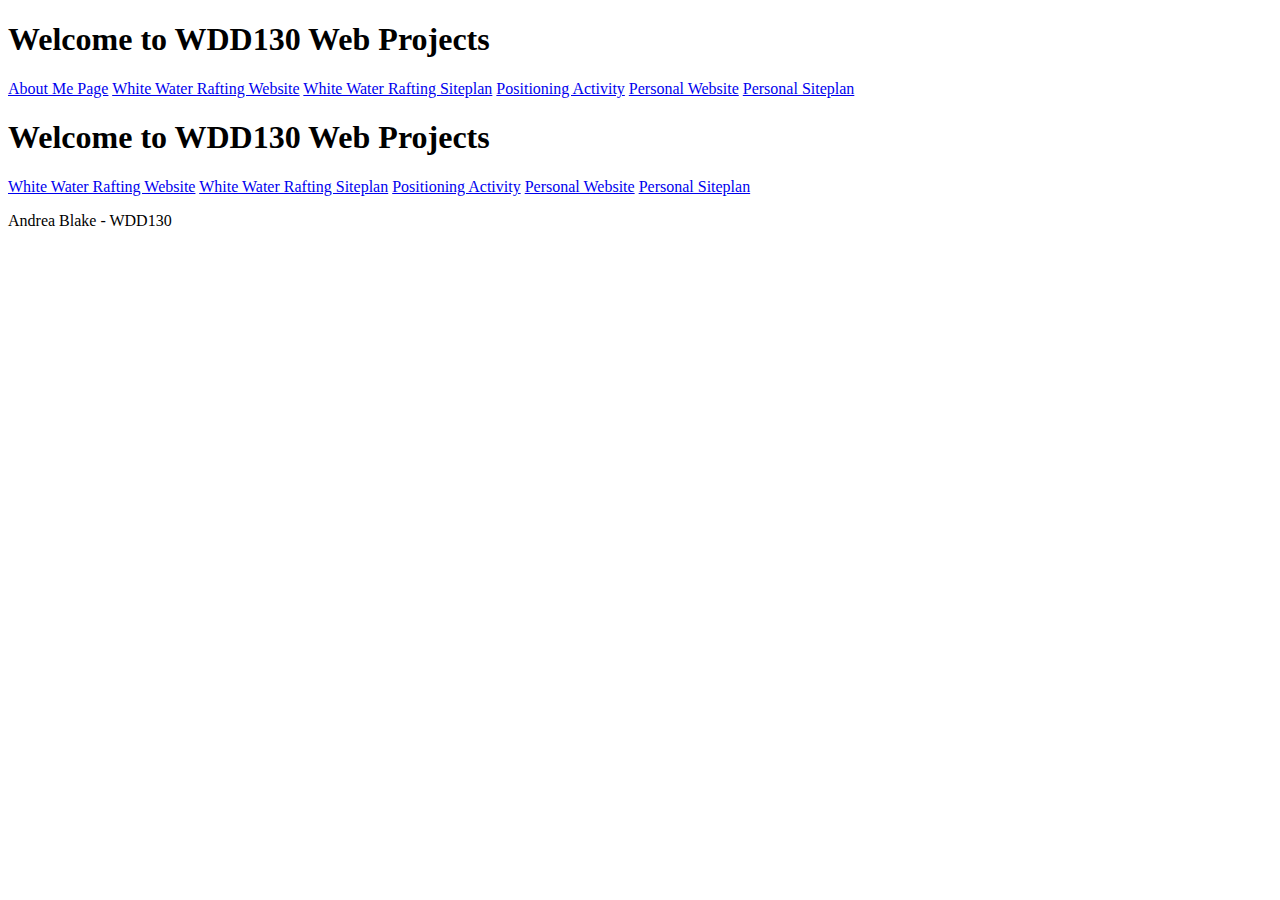
<file: index.html>
<!DOCTYPE html>
<html lang="en">
<head>
    <meta charset="UTF-8">
    <meta http-equiv="X-UA-Compatible" content="IE=edge">
    <meta name="viewport" content="width=device-width, initial-scale=1.0">
    <title>Document</title>
</head>
<body>
    <h1>Welcome to WDD130 Web Projects</h1>
    <nav>
    <a href="aboutme/index.html">About Me Page</a>             
    <a href="wwr/index.html">White Water Rafting Website</a>
    <a href="wwr/site-plan-rafting.html">White Water Rafting Siteplan</a>
    <a href="positioning.html">Positioning Activity</a>
    <a href="#">Personal Website</a>
    <a href="#">Personal Siteplan</a>
    </nav>
    <h1>Welcome to WDD130 Web Projects</h1>
<nav>
  <a href="wwr/index.html">White Water Rafting Website</a>
  <a href="wwr/site-plan-rafting.html">White Water Rafting Siteplan</a>
  <a href="positioning.html">Positioning Activity</a>
  <a href="#">Personal Website</a>
  <a href="#">Personal Siteplan</a>
</nav>  
<p>Andrea Blake - WDD130</p>    
</body>
</html>
</file>
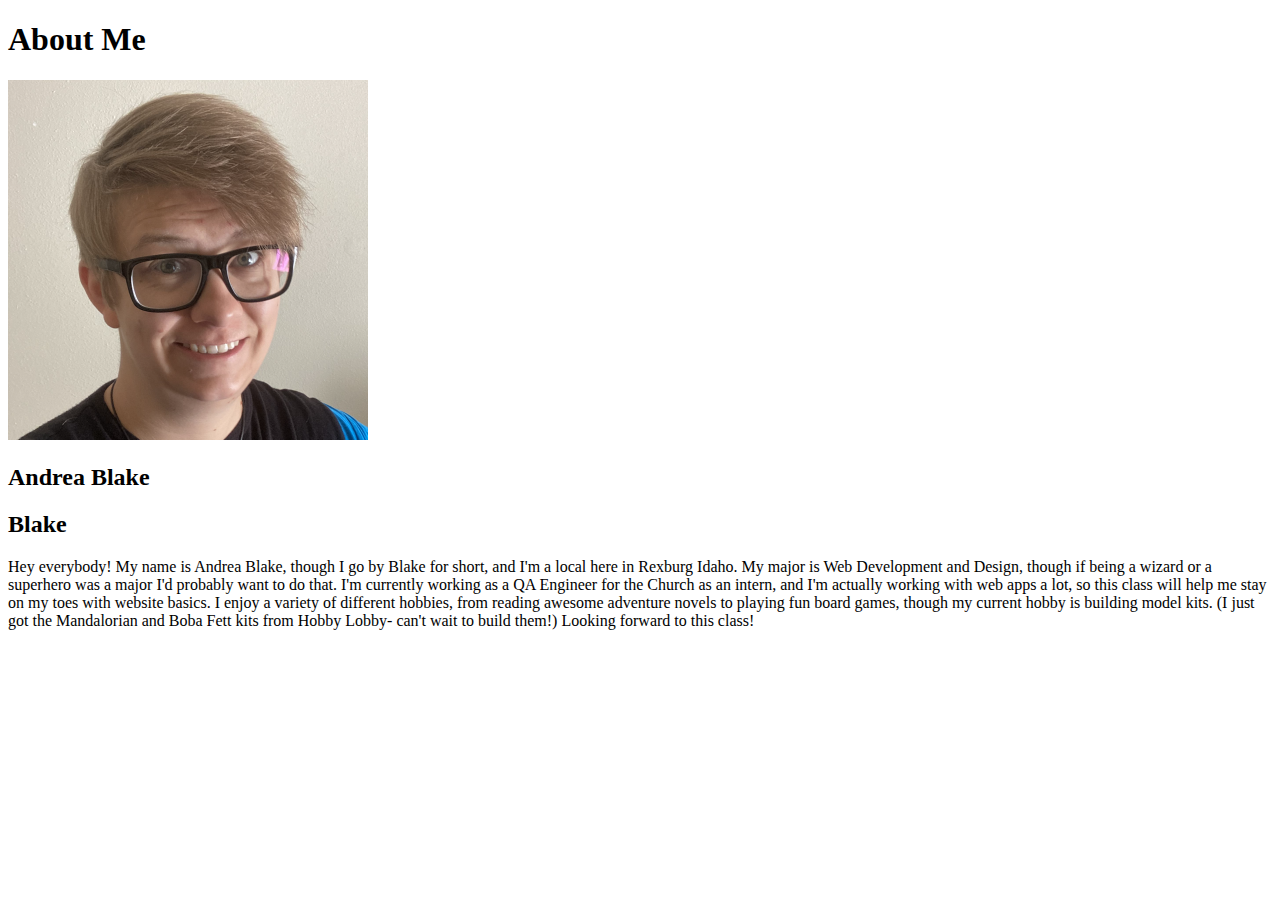
<file: aboutme/index.html>
<!DOCTYPE html>
<html lang="en">
    <head>
        <meta charset="UTF-8">
        <meta http-equiv="X-UA-Compatible" content="IE=edge">
        <meta name="viewport" content="width=device-width, initial-scale=1.0">
        <title>All About Me</title>
    </head>
    <body>
        <h1>About Me</h1>
        <img alt="A really cool girl in nerdy glasses!" src="myphoto.png" >
        <h2>Andrea Blake</h2>
        <h2>Blake</h2>
        <p>
            Hey everybody! My name is Andrea Blake, though I go by Blake for short, and I'm a local here in Rexburg Idaho. 
            My major is Web Development and Design, though if being a wizard or a superhero was a major I'd probably want to do that.
            I'm currently working as a QA Engineer for the Church as an intern, and I'm actually working with web apps a lot, so this class will help me stay on my toes with website basics.
            I enjoy a variety of different hobbies, from reading awesome adventure novels to playing fun board games, though my current hobby is building model kits. (I just got the Mandalorian and Boba Fett kits from Hobby Lobby- can't wait to build them!)
            Looking forward to this class!
        </p>
    </body>
</html>
</file>
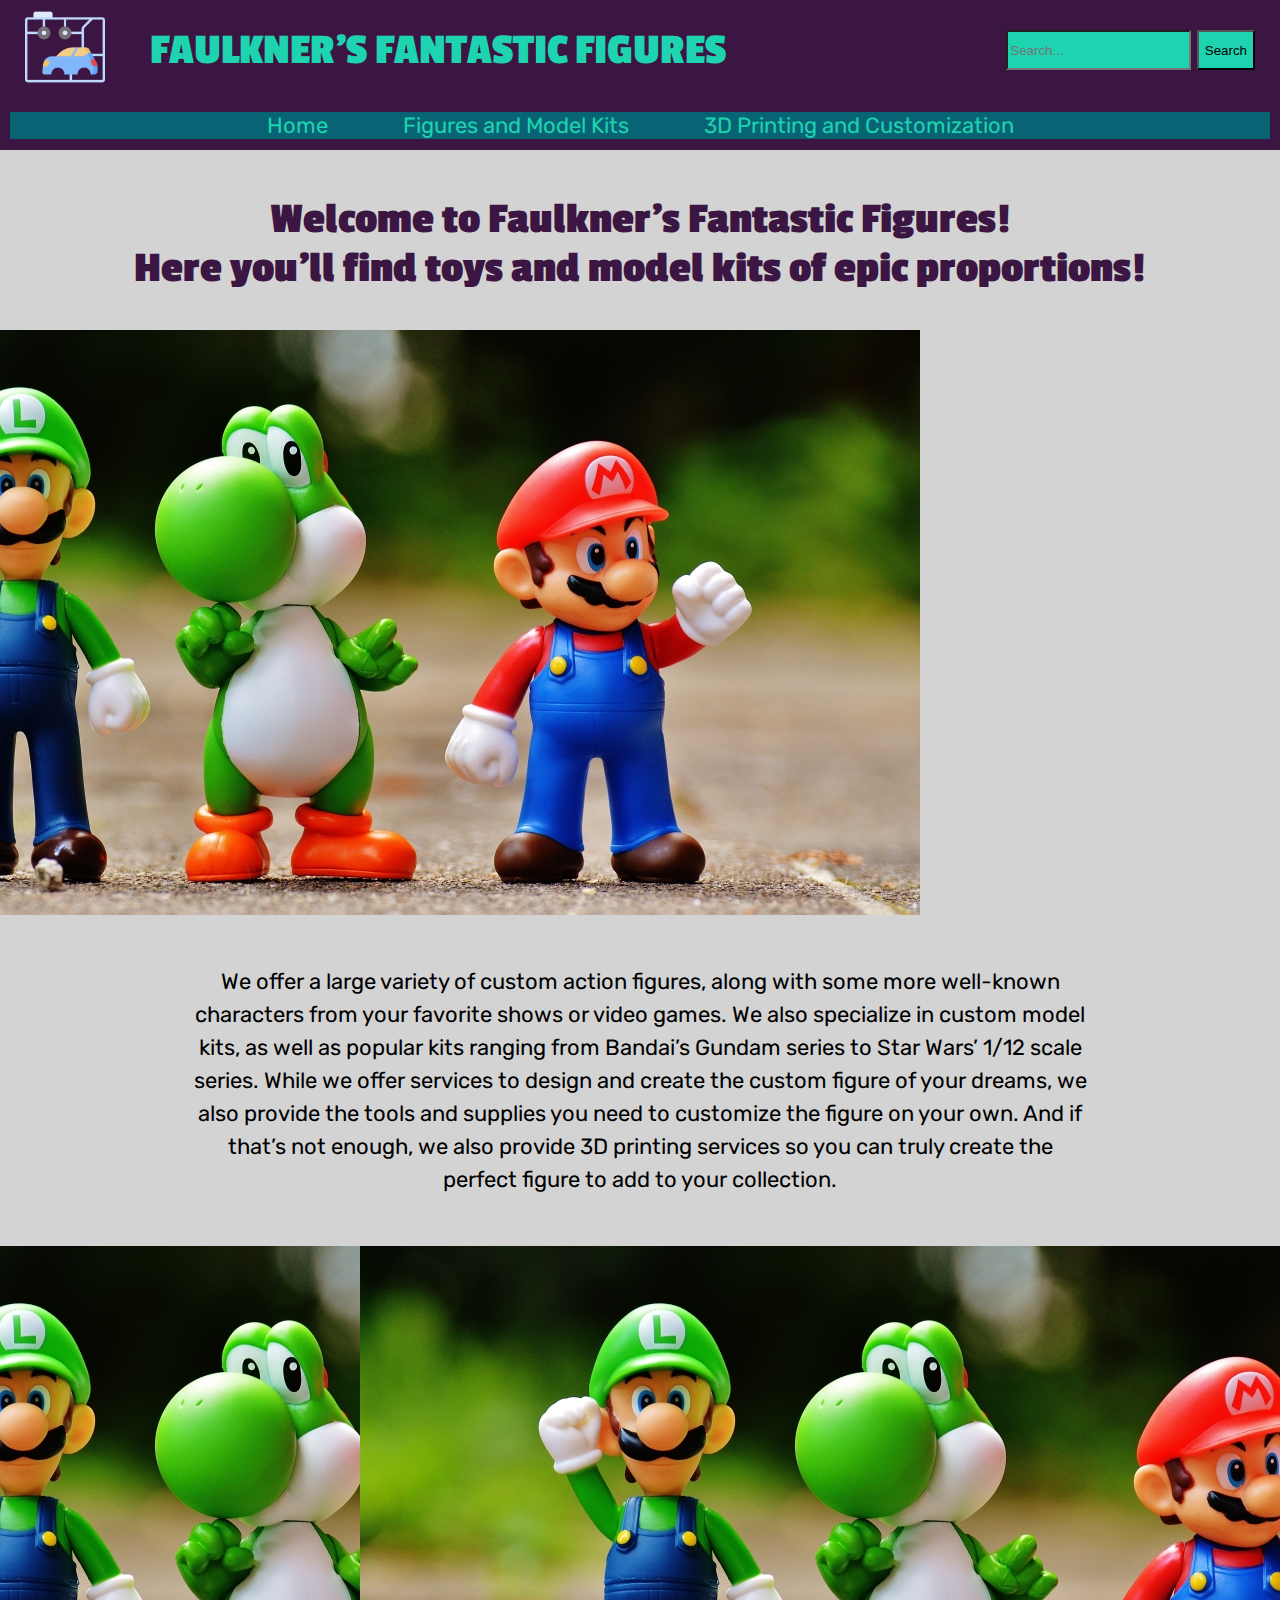
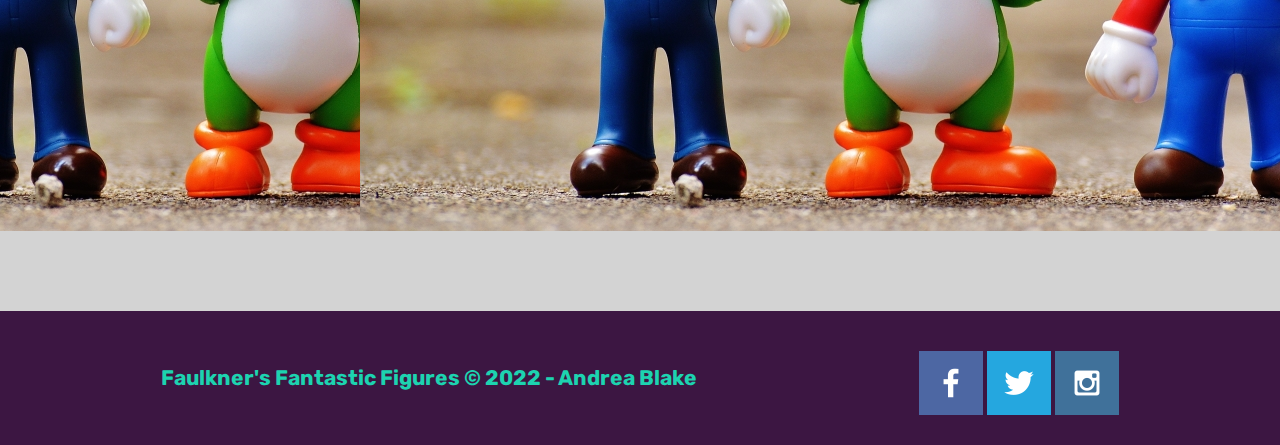
<file: faulknersfantasticfigures/index.html>
<!DOCTYPE html>
<html lang="en">
<head>
    <meta charset="UTF-8">
    <meta http-equiv="X-UA-Compatible" content="IE=edge">
    <meta name="viewport" content="width=device-width, initial-scale=1.0">
    <link rel="stylesheet" href="styles/style.css">
    <title>Faulkner's Fantastic Figures | Home</title>
</head>
<body>
    
    <div id="content">

        <header id="header-grid">
            <a href="index.html" id="logo_link">
                <img class="logo" src="images/model_kit_icon.png" alt="Faulkner’s Fantastic Figures Logo">
            </a>            
            <h1>FAULKNER'S FANTASTIC FIGURES</h1>
            <form id="form">
                <input type="search" id="query" name="q" placeholder="Search...">
                <button>Search</button>
            </form>
            <div class="nav">
                <nav>
                    <a href="index.html">Home</a>
                    <a href="figures-model-kits.html">Figures and Model Kits</a>
                    <a href="customization.html">3D Printing and Customization</a>
                </nav>
            </div>
        </header>


        <main id="home-grid">

            <h2 class="welcome">Welcome to Faulkner's Fantastic Figures!<br>Here you'll find toys and model kits of epic proportions!</h2>
            
            <img class="banner-img" src="images/video_game_figures.jpg" alt="">

            <p>We offer a large variety of custom action figures, along with some more well-known characters from your favorite shows or video games. 
                We also specialize in custom model kits, as well as popular kits ranging from Bandai’s Gundam series to Star Wars’ 1/12 scale series. 
                While we offer services to design and create the custom figure of your dreams, we also provide the tools and supplies you need to customize the figure on your own. 
                And if that’s not enough, we also provide 3D printing services so you can truly create the perfect figure to add to your collection.
            </p>

            <img class="img01" src="images/video_game_figures.jpg" alt="">
            <img class="img02" src="images/video_game_figures.jpg" alt="">

        </main>


        <footer>
            <h3>Faulkner's Fantastic Figures &copy; 2022 - Andrea Blake</h3>
            <div class="social">
                <a href="https://facebook.com" target="_blank">
                    <img src="images/facebook.png" alt="fb icon">
                </a>
                <a href="https://twitter.com" target="_blank">
                    <img src="images/twitter.png" alt="twitter icon">
                </a>
                <a href="https://instagram.com" target="_blank">
                    <img src="images/instagram.png" alt="instagram icon">
                </a>
            </div>


        </footer>














    </div>






</body>
</html>
</file>
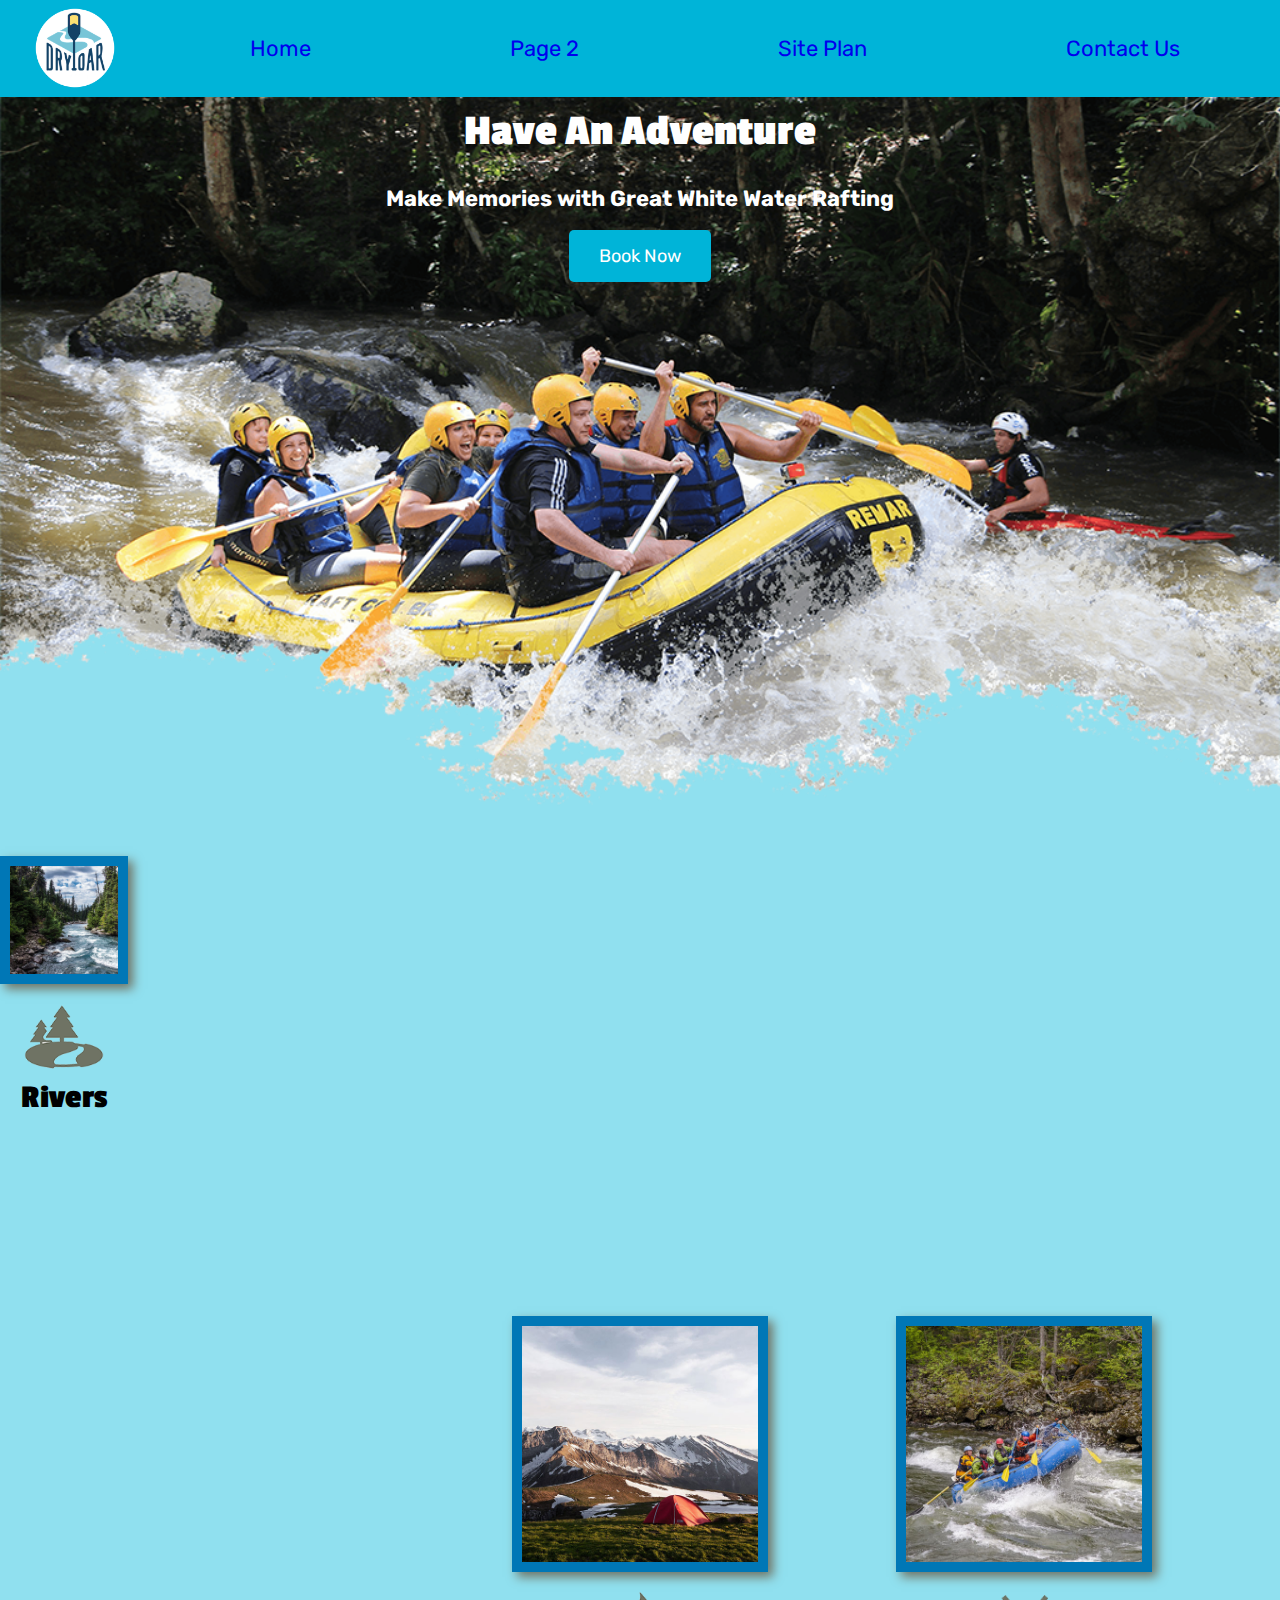
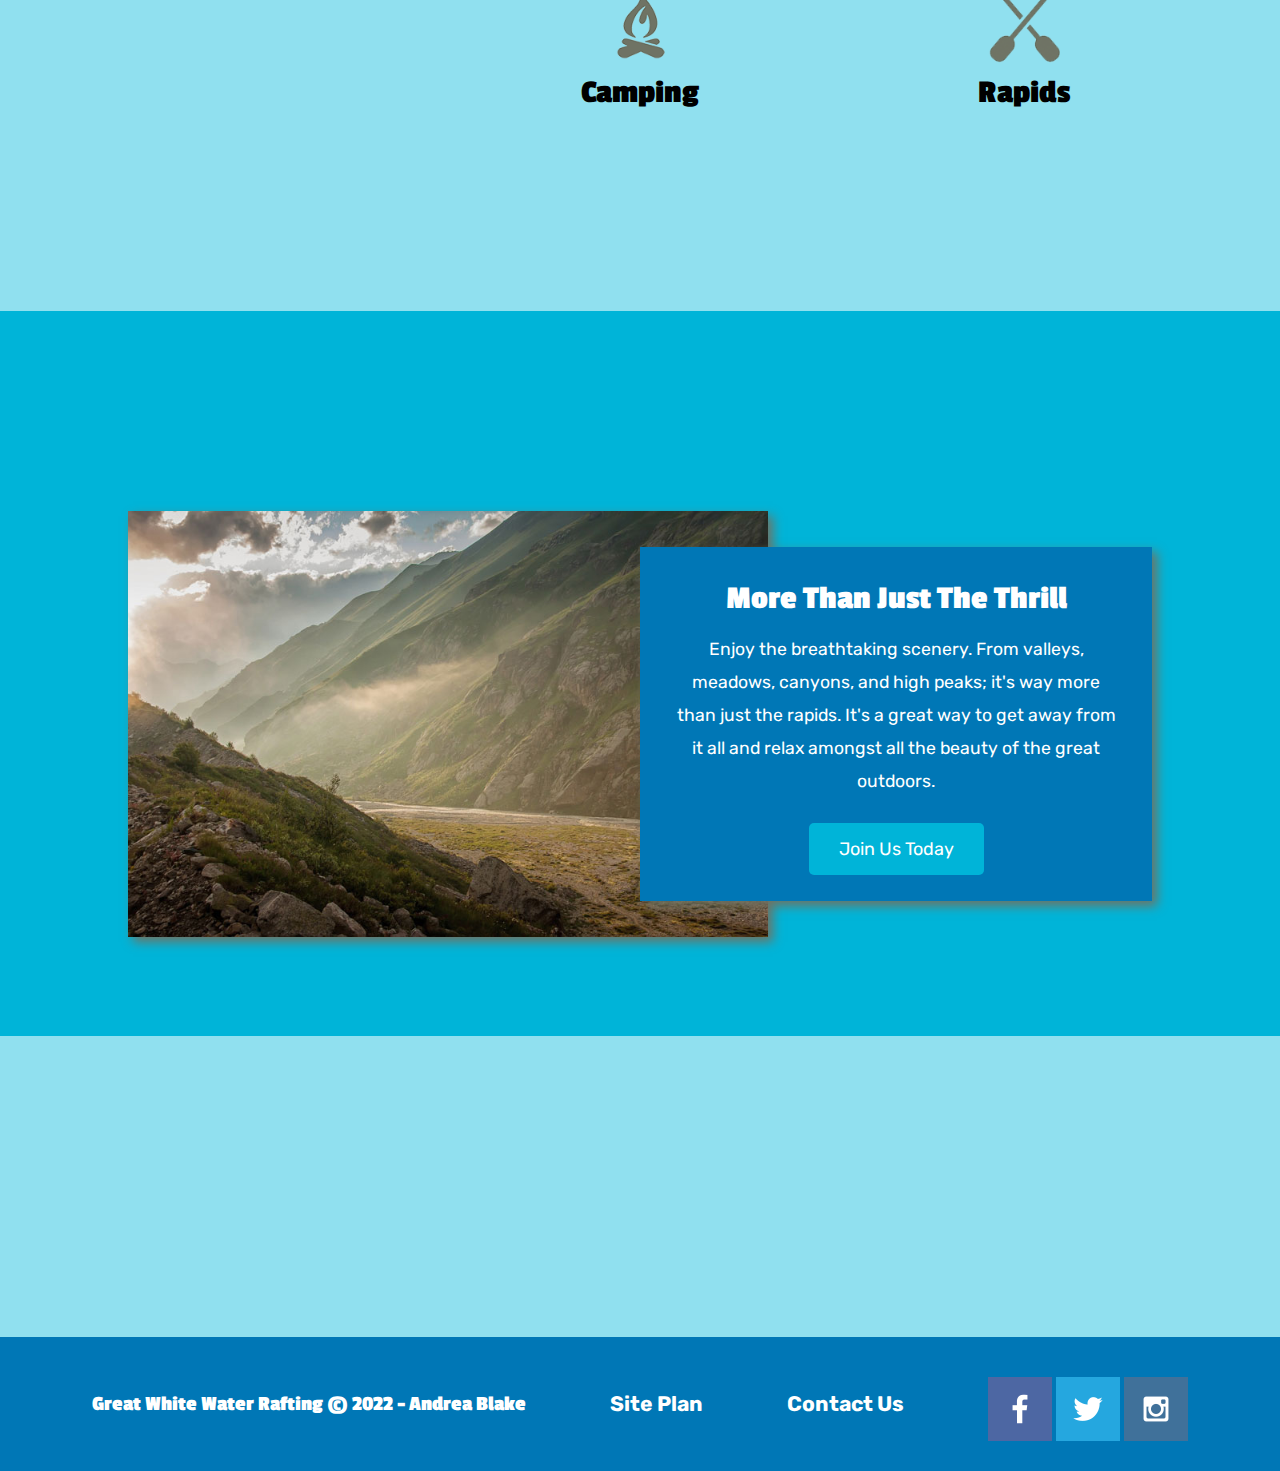
<file: wwr/index.html>
<!DOCTYPE html>
<html lang="en">
<head>
    <meta charset="UTF-8">
    <meta http-equiv="X-UA-Compatible" content="IE=edge">
    <meta name="viewport" content="width=device-width, initial-scale=1.0">
    <link rel="stylesheet" href="styles/style.css">
    <title>Great White Water Rafting | Home</title>
</head>
<body>

    <div id="content">
        <header>
            <a href="index.html" id="logo_link">
                <img class="logo" src="images/logo.png" alt="Great White Water Rafting Logo">
            </a>
            <nav>
                <a href="index.html">Home</a>
                <a href="#">Page 2</a>
                <a href="site-plan-rafting.html">Site Plan</a>
                <a href="contactus.html">Contact Us</a>
            </nav>
        </header>
    
        <div id="hero">
            <div id="hero-box">
                <img id="hero-img" src="images/hero.png" alt="People enjoying rafting">
            </div>
            <section id="hero-msg">
                <h1 class="home-title">Have An Adventure</h1>
                <h4>Make Memories with Great White Water Rafting</h4>
                <div class="button-box">
                    <a class="book" href="contactus.html">Book Now</a>
                </div>
            </section>
        </div>
    
        <main class="home-grid">
            <section class="'rivers-card">
                <img class="card-img" src="images/rivers.jpg" alt="River in Forest">
                <img class="icon" src="images/river_icon.png" alt="River Icon">
                <h2>Rivers</h2>
            </section>
    
            <section class="camping-card">
                <img class="card-img" src="images/camping.jpg" alt="Tent in Mountains">
                <img class="icon" src="images/fire_icon.png" alt="Fire Icon">
                <h2>Camping</h2>
            </section>
    
            <section class="rapids-card">
                <img class="card-img" src="images/rapids.jpg" alt="Rafting Boat">
                <img class="icon" src="images/oars.png" alt="Oars Icon">
                <h2>Rapids</h2>
            </section>

            <div id="background"></div>
    
            <img class="mountains" src="images/mountains.jpg" alt="Misty Mountains">
            <section class="msg">
                <h2>More Than Just The Thrill</h2>
                <p>Enjoy the breathtaking scenery. 
                    From valleys, meadows, canyons, and high peaks; it's way more than just the rapids. 
                    It's a great way to get away from it all and relax amongst all the beauty of the great outdoors.</p>
                <a class="join" href="rivers.html">Join Us Today</a>
            </section>
        </main>
    
        <footer>
            <h3>Great White Water Rafting &copy; 2022 - Andrea Blake</h3>
            <h3><a href="site-plan-rafting.html">Site Plan</a></h3>
            <h3><a href="contactus.html">Contact Us</a></h3>
            <div class="social">
                <a href="https://facebook.com" target="_blank">
                    <img src="images/facebook.png" alt="fb icon">
                </a>
                <a href="https://twitter.com" target="_blank">
                    <img src="images/twitter.png" alt="twitter icon">
                </a>
                <a href="https://instagram.com" target="_blank">
                    <img src="images/instagram.png" alt="instagram icon">
                </a>
            </div>
        </footer>
    </div>

</body>
</html>
</file>
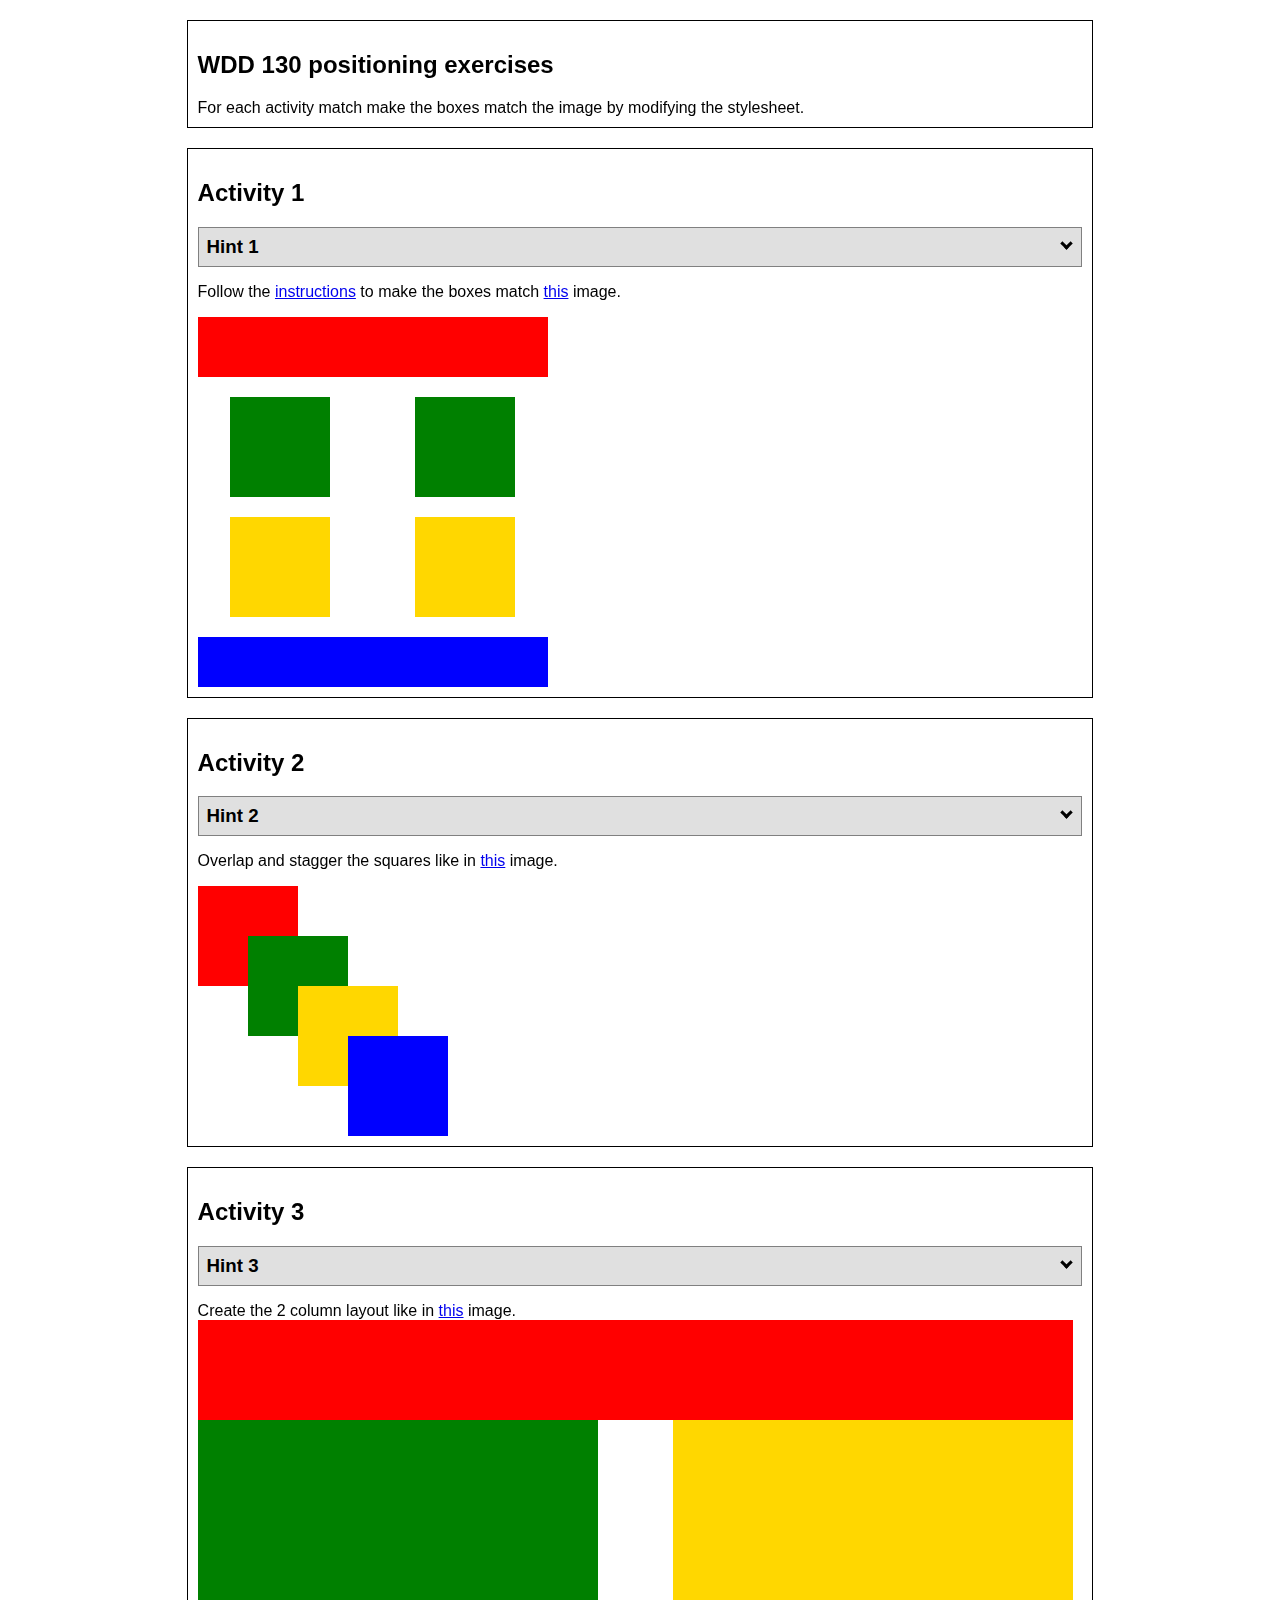
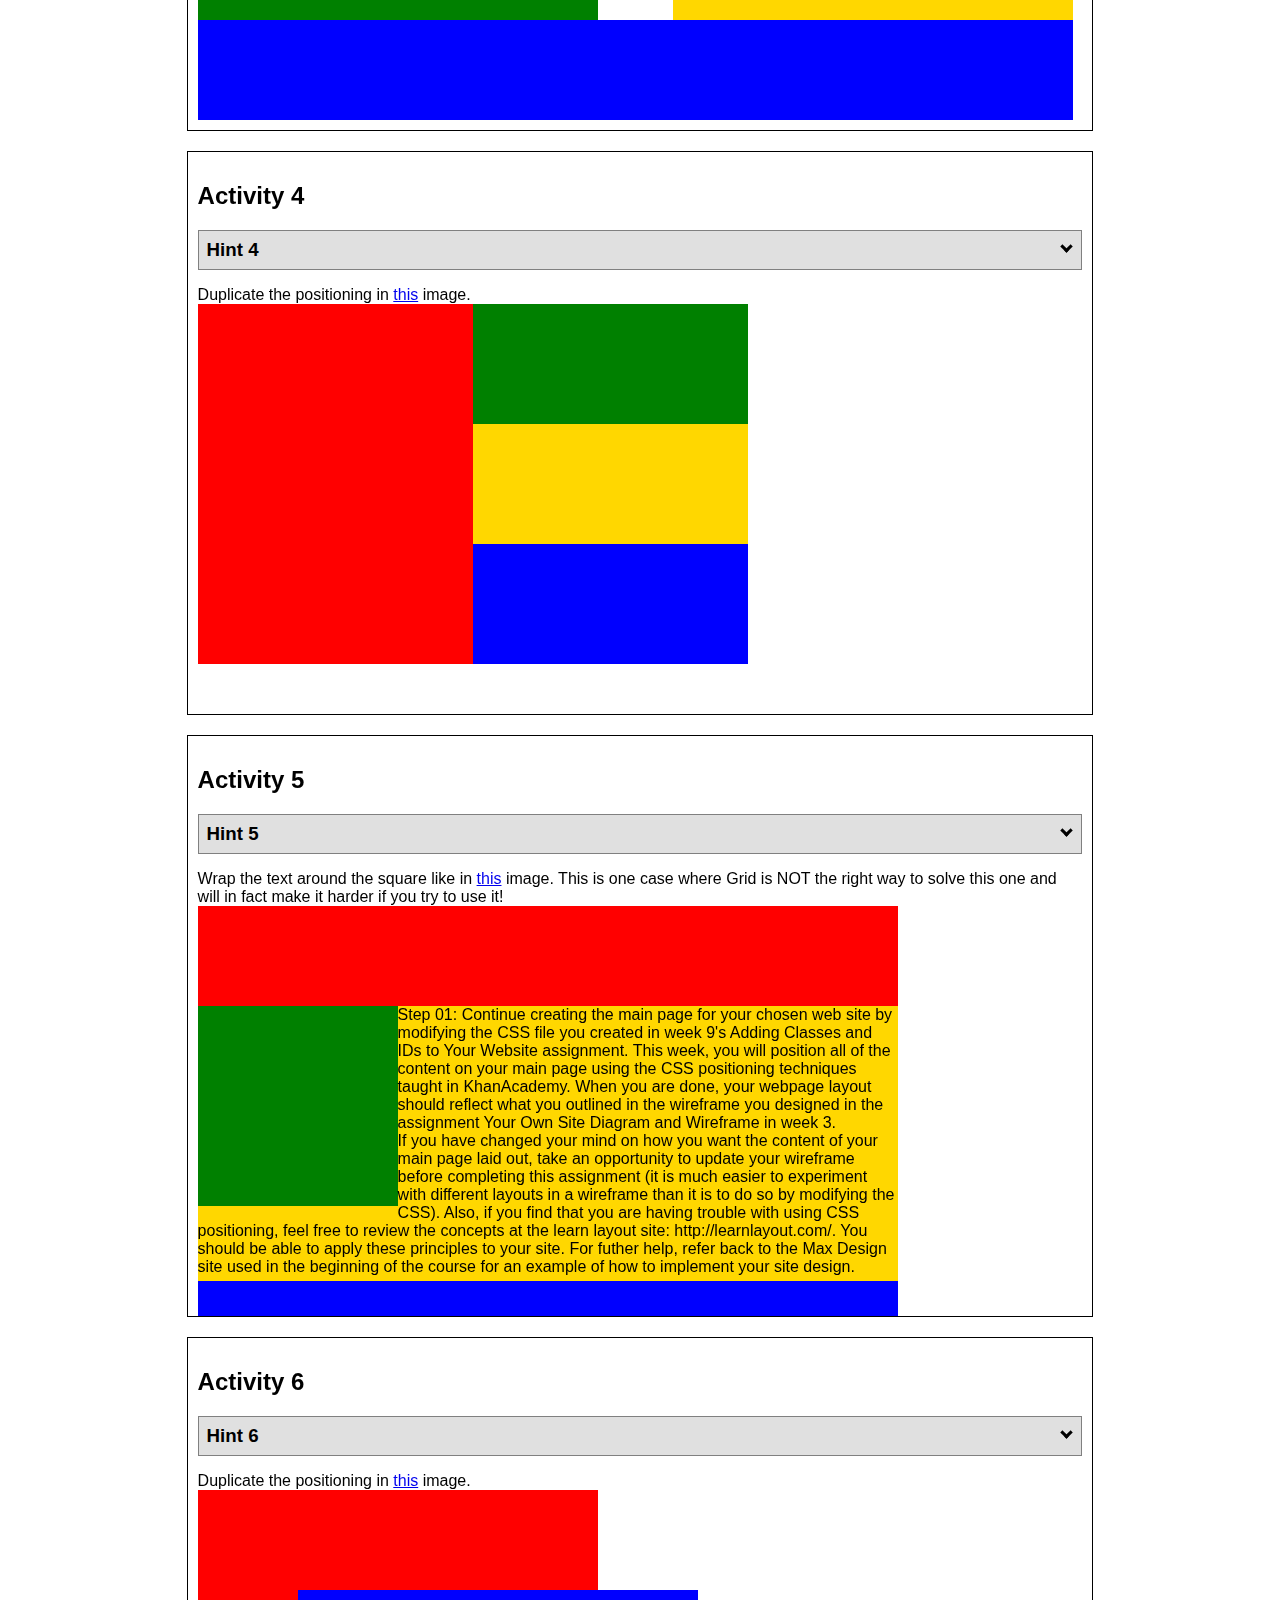
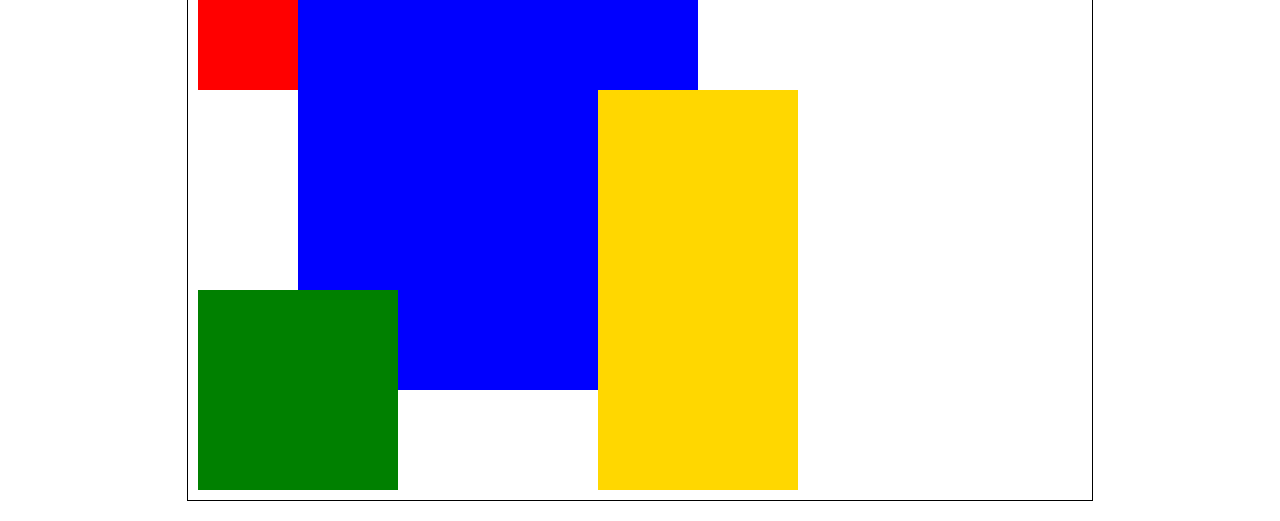
<file: positioning.html>
<!DOCTYPE html>
<html lang="en">
  <head>
    <!-- HTML - Name: positioning.html -->
    <title>Positioning Activity</title>
    <link rel="stylesheet" type="text/css" href="positionstyles.css" />
  </head>
  <body>
    <div class="activity">
      <h2>WDD 130 positioning exercises</h2>
      For each activity match make the boxes match the image by modifying the stylesheet.</div>
    <div class="activity">
      <h2>Activity 1</h2>
      <section class="hint"><input type="checkbox" ><i></i> <h3>Hint 1</h3><div><p>Check out the <a href="https://byui-wdd.github.io/wdd130/activities/w06-css-positioning.html" target="_blank">activity instructions</a> in Ilearn!</p></div></section>
      <p>Follow the <a href="https://byui-wdd.github.io/wdd130/activities/w06-css-positioning.html" target="_blank">instructions</a> to make the boxes match  <a href="https://byui-wdd.github.io/wdd130/images/example1.png" target="_blank">this</a> image.</p>
      <div class="content1" >
        <div class="red1" ></div>
        <div class="green1" ></div>
        <div class="green1" ></div>
        <div class="yellow1"></div>
        <div class="yellow1"></div>
        <div class="blue1"></div>
      </div>
    </div>
    <div class="activity">
      <h2>Activity 2</h2>
      <section class="hint"><input type="checkbox" > <h3>Hint 2</h3><i></i><div><p>Remember that the best way to shift elements around slightly on the page is with Margins.  You could also use Grid.  Either would work for this. If you choose margin, you can use a <em>negative</em> margin. (ie margin-top: -20px;)</p><h4>Properties used:</h4><ul><li>margin-top, margin-left</li><li>...or...</li><li>grid-template-columns: 50px 50px 50px 50px 50px </li></ul></div></section>
      <p>Overlap and stagger the squares like in <a href="https://byui-wdd.github.io/wdd130/images/example2.png" target="_blank">this</a> image.</p>
      <div class="content2" >
        <div class="red2" ></div>
        <div class="green2" ></div>
        <div class="yellow2"></div>
        <div class="blue2"></div>
      </div>
    </div>
    <div class="activity">
      <h2>Activity 3</h2>
      <section class="hint"><input type="checkbox" > <h3>Hint 3</h3><i></i><div><p>This one is going to be best solved with CSS Grid. Remember to make the boxes the right width first...then start moving them around. </p><h4>Properties used:</h4><ul><li>display:grid;</li><li>grid-template-columns:</li><li>grid-column-gap:</li>
        <li>grid-column:</li>  </ul></div></section>
      Create the 2 column layout like in <a href="https://byui-wdd.github.io/wdd130/images/example3.png" target="_blank">this</a>  image.
      <div class="content3" >
        <div class="red3" ></div>
        <div class="green3" ></div>
        <div class="yellow3"></div>
        <div class="blue3"></div>
      </div>
    </div>
    <div class="activity">
      <h2>Activity 4</h2>
      <section class="hint"><input type="checkbox" > <h3>Hint 4</h3><i></i><div><p>For the others we have been primarily concerned with width. For this one you will need to adjust height as well. </p><h4>Properties used:</h4><ul><li>display:grid;</li><li>grid-template-columns:</li><li>grid-row:</li></ul></div></section>
      Duplicate the positioning in <a href="https://byui-wdd.github.io/wdd130/images/example4.png" target="_blank">this</a> image. 
      <div class="content4" >
        <div class="red4" ></div>
        <div class="green4" ></div>
        <div class="yellow4"></div>
        <div class="blue4"></div>
      </div>
    </div>

    <div class="activity">
      <h2>Activity 5</h2>
      <section class="hint"><input type="checkbox" > <h3>Hint 5</h3><i></i><div><p>Grid is <strong>not</strong> the right way to do this.  In fact there is only one way to really do that...and that is with float. Remember that we float the thing we want the text to wrap around.  Also remember to start by making all the shapes the right size and shape.</p><h4>Properties used:</h4><ul><li>float: left;</li></ul></div></section>
      Wrap the text around the square like in <a href="https://byui-wdd.github.io/wdd130/images/example5.png" target="_blank">this</a> image. This is one case where Grid is NOT the right way to solve this one and will in fact make it harder if you try to use it!
      <div class="content5" >
        <div class="red5" ></div>
        <div class="green5" ></div>
        <div class="yellow5">Step 01: Continue creating the main page for your chosen web site by modifying the CSS file you created in week 9's Adding Classes and IDs to Your Website assignment. This week, you will position all of the content on your main page using the CSS positioning techniques taught in KhanAcademy. When you are done, your webpage layout should reflect what you outlined in the wireframe you designed in the assignment Your Own Site Diagram and Wireframe in week 3. <br />
          If you have changed your mind on how you want the content of your main page laid out, take an opportunity to update your wireframe before completing this assignment (it is much easier to experiment with different layouts in a wireframe than it is to do so by modifying the CSS). Also, if you find that you are having trouble with using CSS positioning, feel free to review the concepts at the learn layout site: http://learnlayout.com/. You should be able to apply these principles to your site. For futher help, refer back to the Max Design site used in the beginning of the course for an example of how to implement your site design.</div>
        <div class="blue5"></div>
      </div>
    </div>
    <div class="activity">
      <h2>Activity 6</h2>
      <section class="hint"><input type="checkbox" > <h3>Hint 6</h3><i></i><div><p>This one is all about visualizing the grid behind the layout. If you are having a hard time doing that first: all the sizes are even multiples of 100, and second here is another example with the lines drawn: <a href="https://byui-wdd.github.io/wdd130/images/example6-hint.png" target="_blank">example 6 with lines</a>. For this one you will find it easiest if you use px for the column width. You can also use <kbd>z-index</kbd> to control the element layering.    </p><h4>Properties used:</h4><ul><li>display:grid;</li><li>grid-template-columns:</li><li>grid-column:</li><li>grid-row:</li><li><a href="https://www.w3schools.com/cssref/pr_pos_z-index.asp" target="_blank">z-index:</a></li></ul></div></section>
      Duplicate the positioning in <a href="https://byui-wdd.github.io/wdd130/images/example6.png" target="_blank">this</a> image.
      <div class="content6" >
        <div class="red6" ></div>
        <div class="green6" ></div>
        <div class="yellow6"></div>
        <div class="blue6"></div>
      </div>
    </div>
  </body>
</html>
</file>
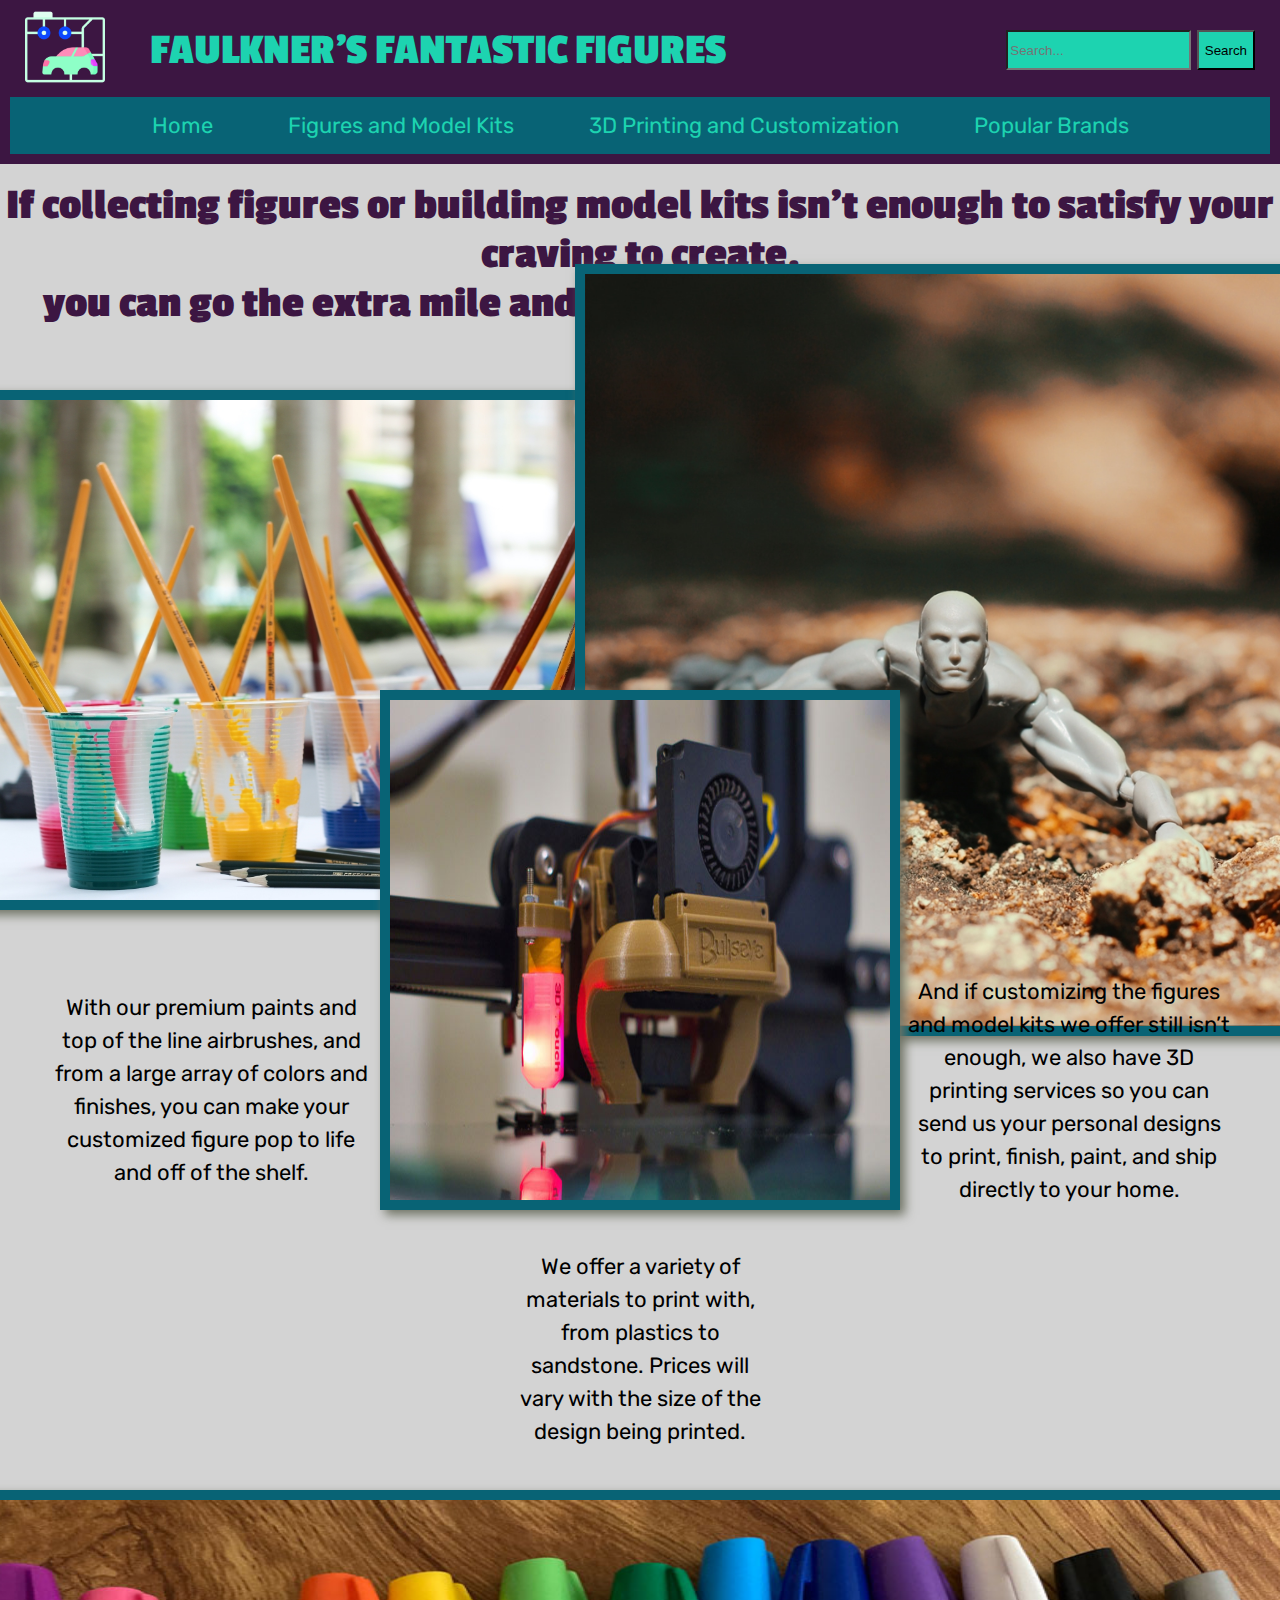
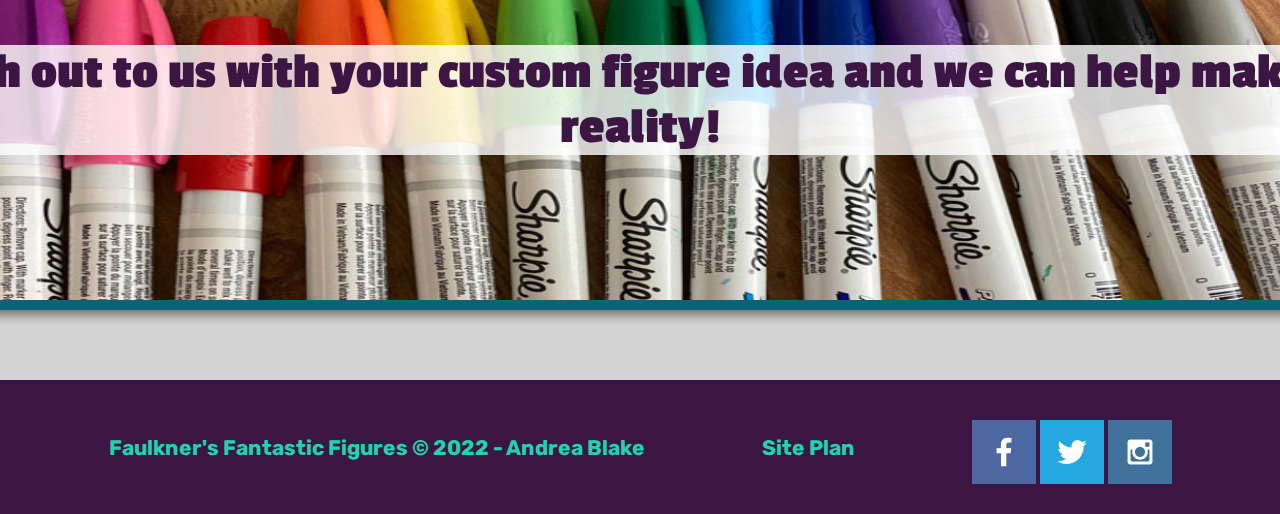
<file: faulknersfantasticfigures/customization.html>
<!DOCTYPE html>
<html lang="en">
<head>
    <meta charset="UTF-8">
    <meta http-equiv="X-UA-Compatible" content="IE=edge">
    <meta name="viewport" content="width=device-width, initial-scale=1.0">
    <link rel="stylesheet" href="styles/style.css">
    <title>Faulkner's Fantastic Figures | 3D Printing and Customization</title>
</head>
<body>
    
    <div id="content">

        <header id="header-grid">
            <a href="index.html" id="logo_link">
                <img class="logo" src="images/logo.png" alt="Faulkner’s Fantastic Figures Logo">
            </a>            
            <h1>FAULKNER'S FANTASTIC FIGURES</h1>
            <form id="form">
                <input type="search" id="query" name="q" placeholder="Search...">
                <button>Search</button>
            </form>
            <div class="nav">
                <nav>
                    <a href="index.html">Home</a>
                    <a href="figures-model-kits.html">Figures and Model Kits</a>
                    <a href="customization.html">3D Printing and Customization</a>
                
                    <div class="dropdown">
                        <button class="dropbtn">Popular Brands</button>
                        <div class="dropdown-content">
                          <a href="#">Bandai Model Kits</a>
                          <a href="#">S.H. Figuarts</a>
                          <a href="#">McFarlane Toys</a>
                          <a href="#">BST AXN</a>
                          <a href="#">Nendoroid</a>
                        </div>
                    </div>
                
                </nav>
            </div>
        </header>


        <main id="customization-grid">

            <h2 class="welcome">If collecting figures or building model kits isn’t enough to satisfy your craving to create,<br> 
                you can go the extra mile and customize your figures and models!
            </h2>

            <img class="paints-img medium-img" src="images/paints.jpg" alt="Paints in bottles">
            <img class="custom-figure-img medium-img" src="images/custom_figure.jpg" alt="Custom black action figure">

            <p class="paints-text">With our premium paints and top of the line airbrushes, and from a large array of colors and finishes, you can make your customized figure pop to life and off of the shelf. </p>
            <img class="printing-img small-img" src="images/3d_printing.jpg" alt="3D printer in progress">
            <p class="customize-text">And if customizing the figures and model kits we offer still isn’t enough, we also have 3D printing services so you can send us your personal designs to print, finish, paint, and ship directly to your home.</p>
            <p class="printing-text">We offer a variety of materials to print with, from plastics to sandstone. Prices will vary with the size of the design being printed.</p>

            <div class="text-container">
                <h2 class="action-text">Reach out to us with your custom figure idea and we can help make it a reality!</h2>
            </div>

            <img class="banner-img" src="images/sharpies_banner.jpg" alt="Colorful sharpie markers on a table">

        </main>


        <footer>
            <h3>Faulkner's Fantastic Figures &copy; 2022 - Andrea Blake</h3>
            <h3><a href="site-plan.html">Site Plan</a></h3>
            <div class="social">
                <a href="https://facebook.com" target="_blank">
                    <img src="images/facebook.png" alt="fb icon">
                </a>
                <a href="https://twitter.com" target="_blank">
                    <img src="images/twitter.png" alt="twitter icon">
                </a>
                <a href="https://instagram.com" target="_blank">
                    <img src="images/instagram.png" alt="instagram icon">
                </a>
            </div>
        </footer>














    </div>






</body>
</html>
</file>
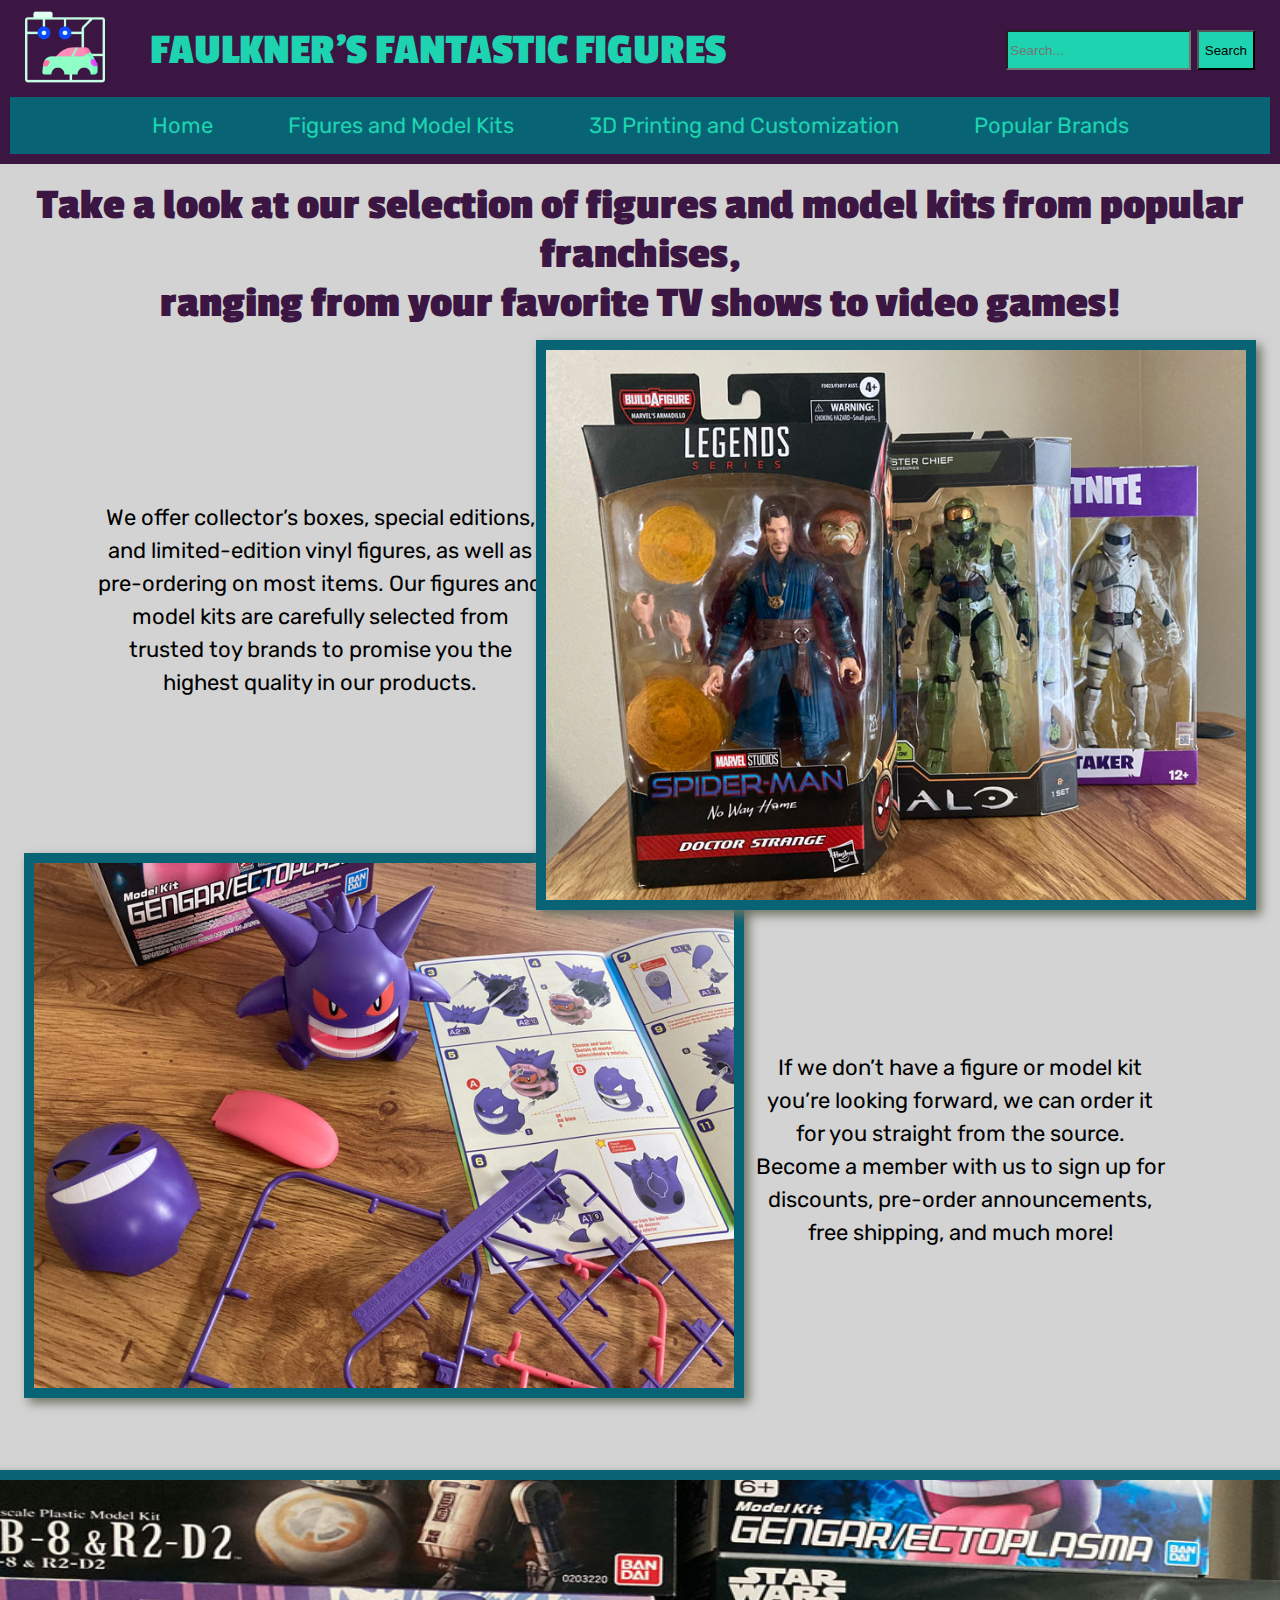
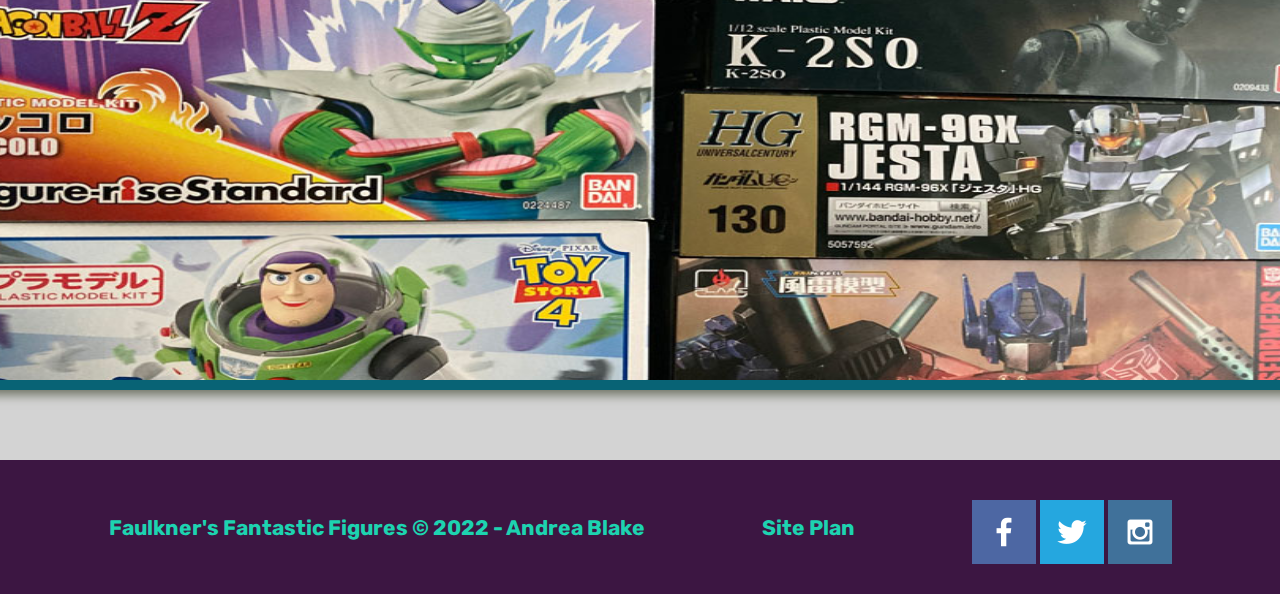
<file: faulknersfantasticfigures/figures-model-kits.html>
<!DOCTYPE html>
<html lang="en">
<head>
    <meta charset="UTF-8">
    <meta http-equiv="X-UA-Compatible" content="IE=edge">
    <meta name="viewport" content="width=device-width, initial-scale=1.0">
    <link rel="stylesheet" href="styles/style.css">
    <title>Faulkner's Fantastic Figures | Figures and Model Kits</title>
</head>
<body>
    
    <div id="content">

        <header id="header-grid">
            <a href="index.html" id="logo_link">
                <img class="logo" src="images/logo.png" alt="Faulkner\’s Fantastic Figures Logo">
            </a>            
            <h1>FAULKNER'S FANTASTIC FIGURES</h1>
            <form id="form">
                <input type="search" id="query" name="q" placeholder="Search...">
                <button>Search</button>
            </form>
            <div class="nav">
                <nav>
                    <a href="index.html">Home</a>
                    <a href="figures-model-kits.html">Figures and Model Kits</a>
                    <a href="customization.html">3D Printing and Customization</a>
                
                    <div class="dropdown">
                        <button class="dropbtn">Popular Brands</button>
                        <div class="dropdown-content">
                          <a href="#">Bandai Model Kits</a>
                          <a href="#">S.H. Figuarts</a>
                          <a href="#">MacFarlane Toys</a>
                          <a href="#">BST AXN</a>
                          <a href="#">Nendoroid</a>
                        </div>
                    </div>
                
                </nav>
            </div>
        </header>


        <main id="figures-grid">

            <h2 class="welcome">Take a look at our selection of figures and model kits from popular franchises,<br>
                ranging from your favorite TV shows to video games!
            </h2>

            <p class="left">We offer collector’s boxes, special editions, and limited-edition vinyl figures, as well as pre-ordering on most items. 
                Our figures and model kits are carefully selected from trusted toy brands to promise you the highest quality in our products.</p>
            <img class="figure-boxes-img medium-img" src="images/action_figure_boxes.jpg" alt="Action figure boxes from the front">
            <img class="gengar-img medium-img" src="images/gengar_model_kit.jpg" alt="Pokemon Gengar model kit">
            <p class="right">If we don’t have a figure or model kit you’re looking forward, we can order it for you straight from the source. 
                Become a member with us to sign up for discounts, pre-order announcements, free shipping, and much more!</p>

            <img class="banner-img" src="images/model_kits_banner.jpg" alt="Model kit boxes">

        </main>


        <footer>
            <h3>Faulkner's Fantastic Figures &copy; 2022 - Andrea Blake</h3>
            <h3><a href="site-plan.html">Site Plan</a></h3>
            <div class="social">
                <a href="https://facebook.com" target="_blank">
                    <img src="images/facebook.png" alt="fb icon">
                </a>
                <a href="https://twitter.com" target="_blank">
                    <img src="images/twitter.png" alt="twitter icon">
                </a>
                <a href="https://instagram.com" target="_blank">
                    <img src="images/instagram.png" alt="instagram icon">
                </a>
            </div>
        </footer>














    </div>






</body>
</html>
</file>
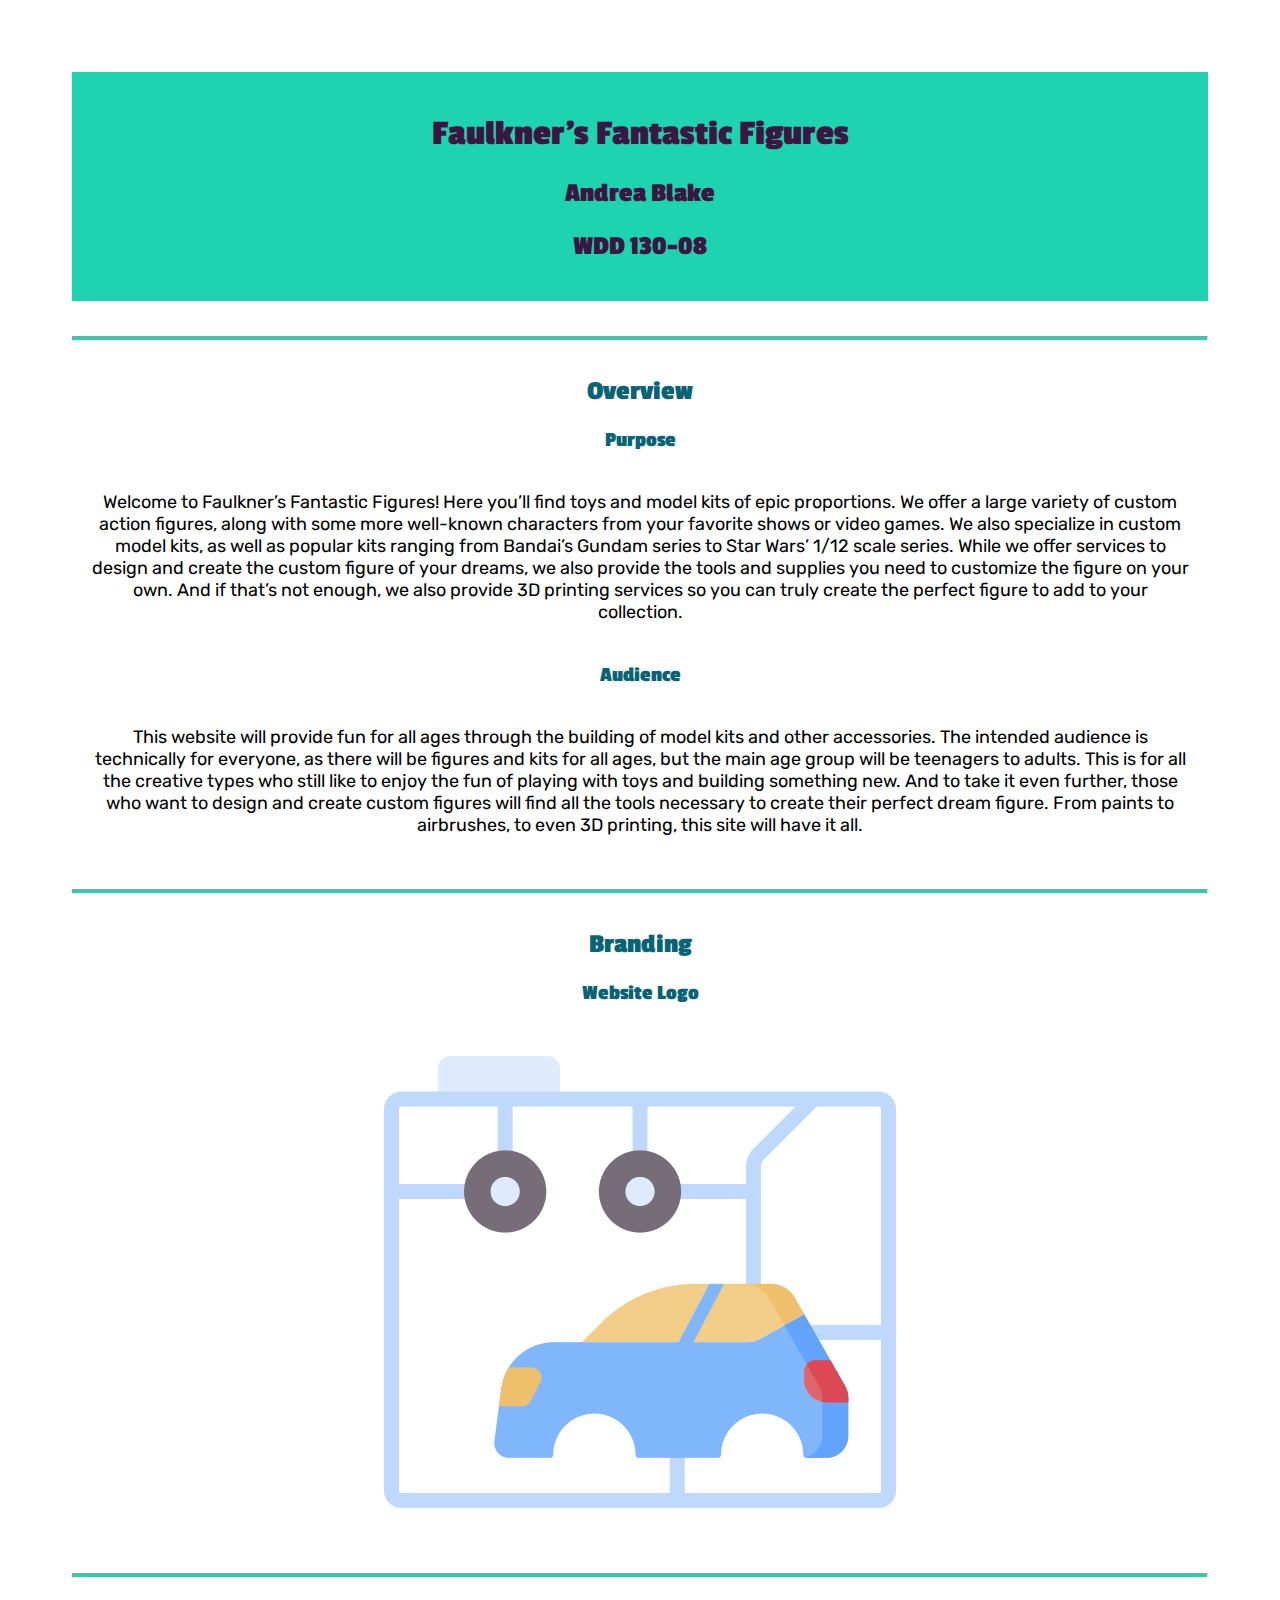
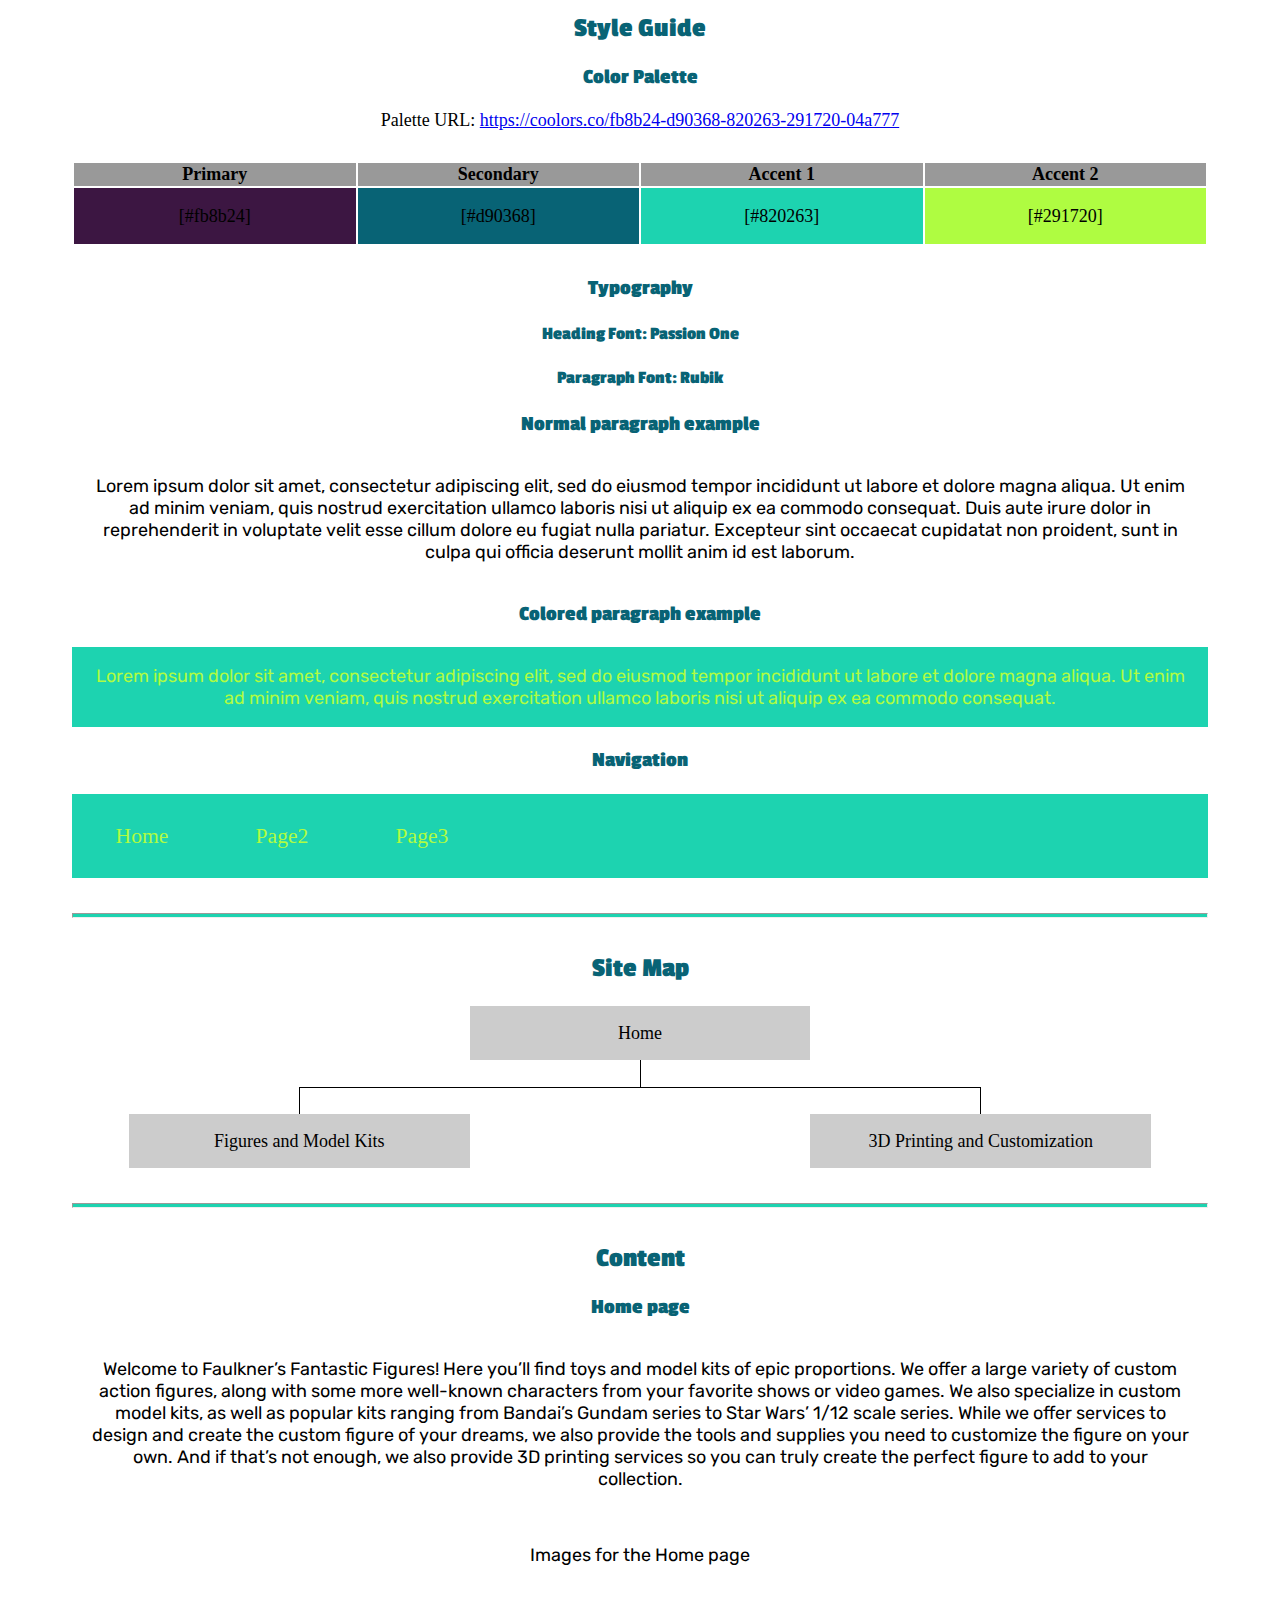
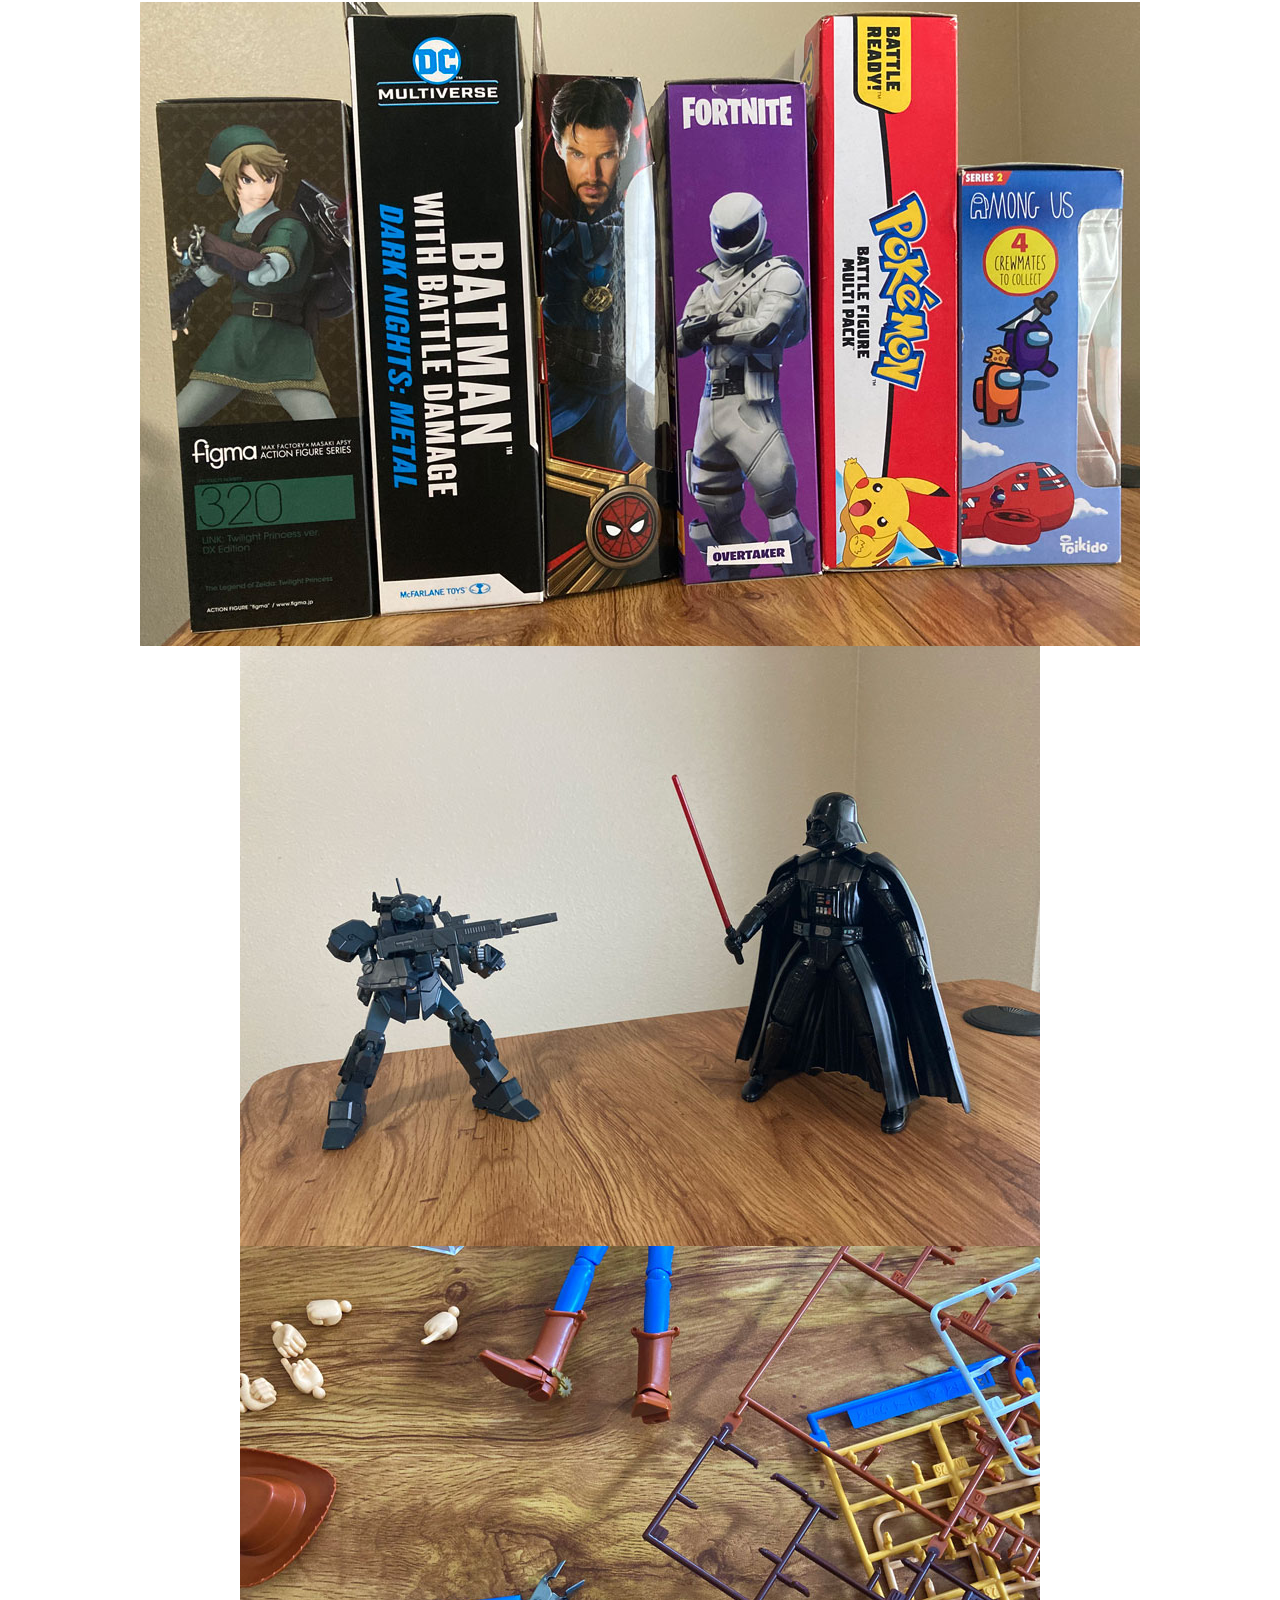
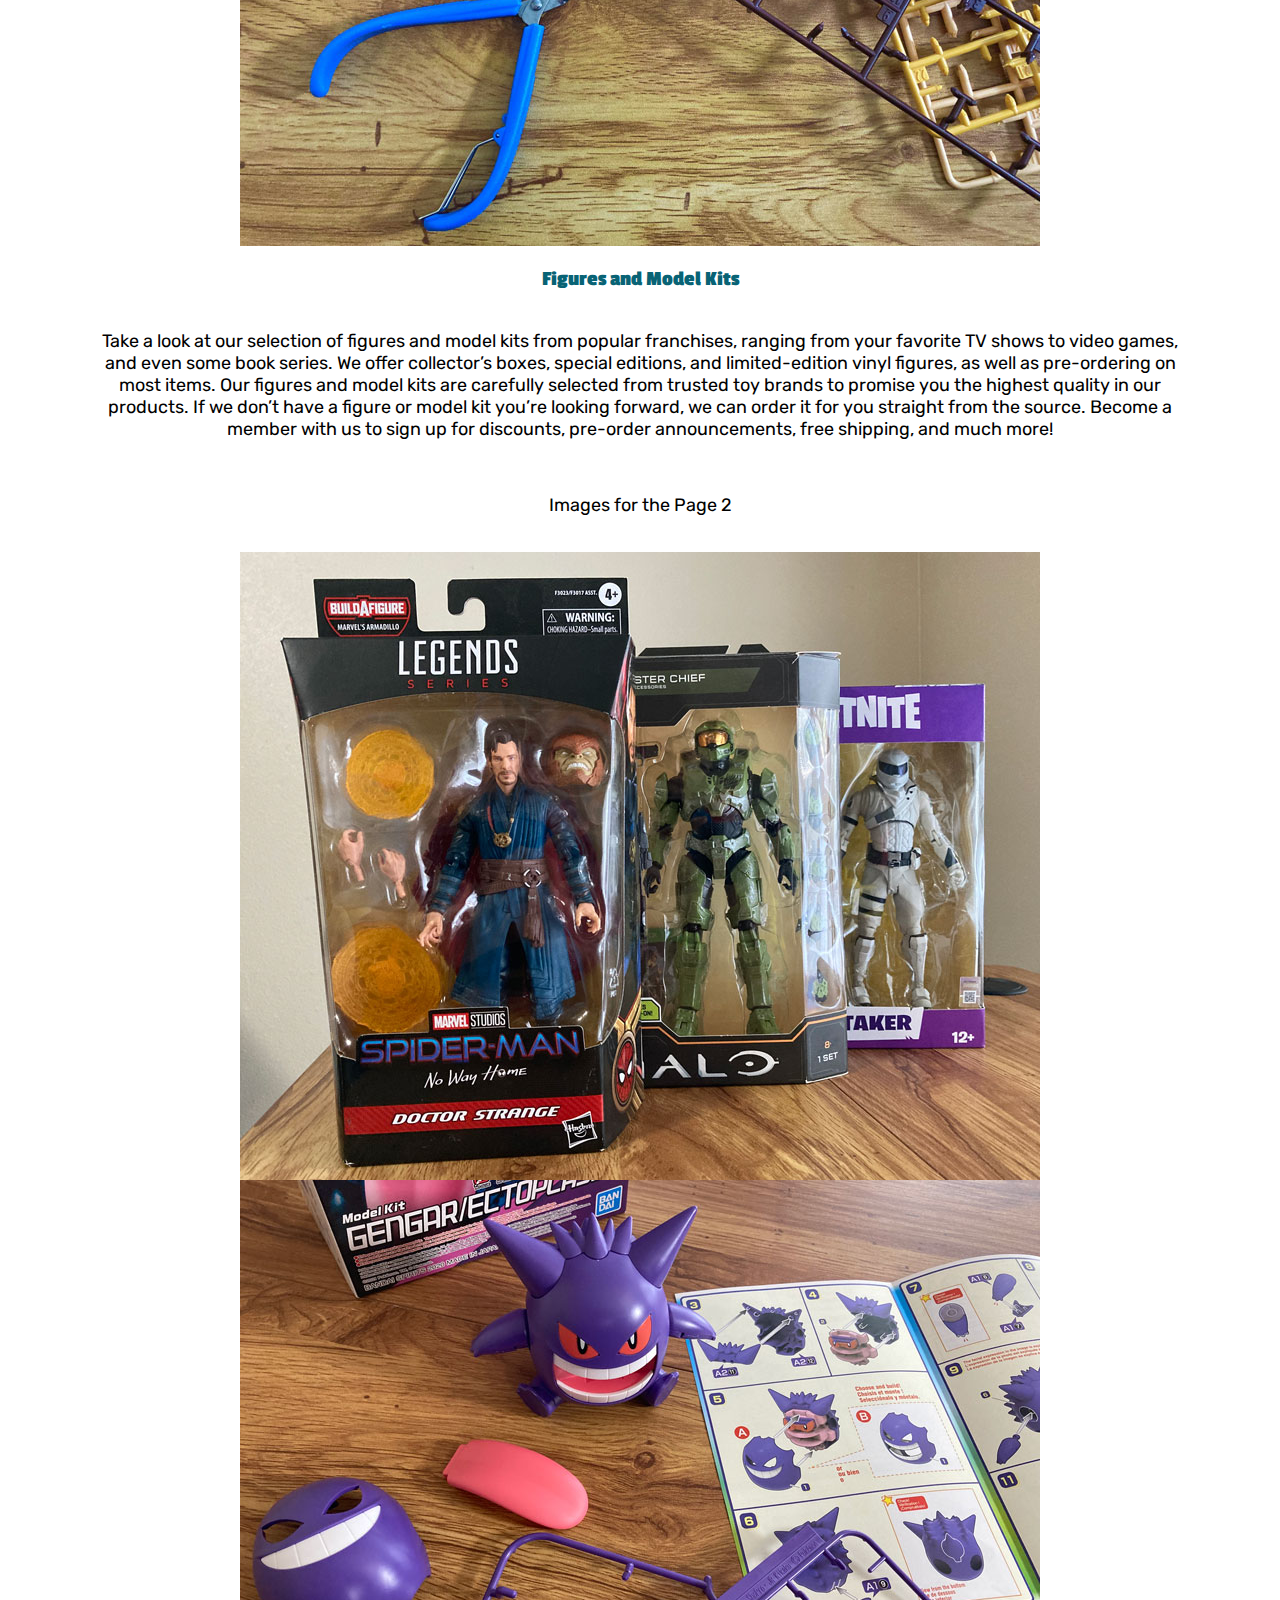
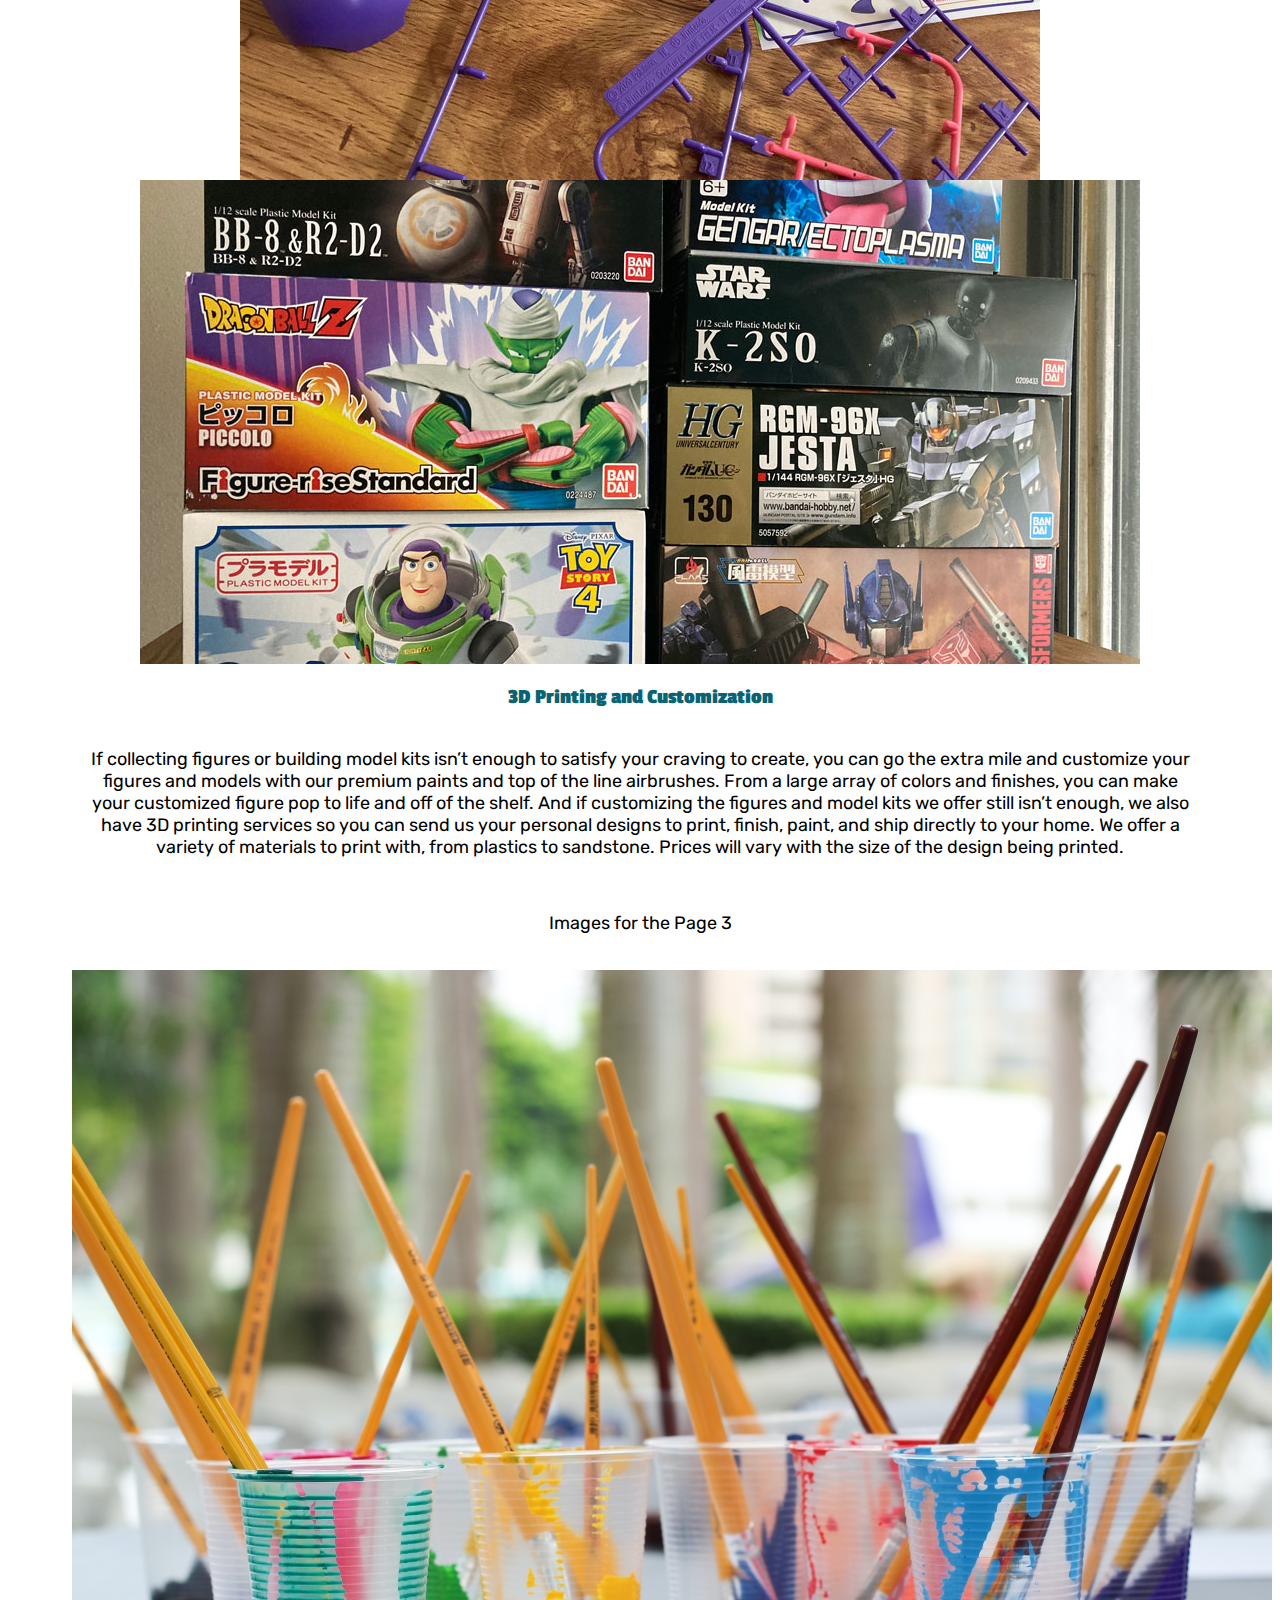
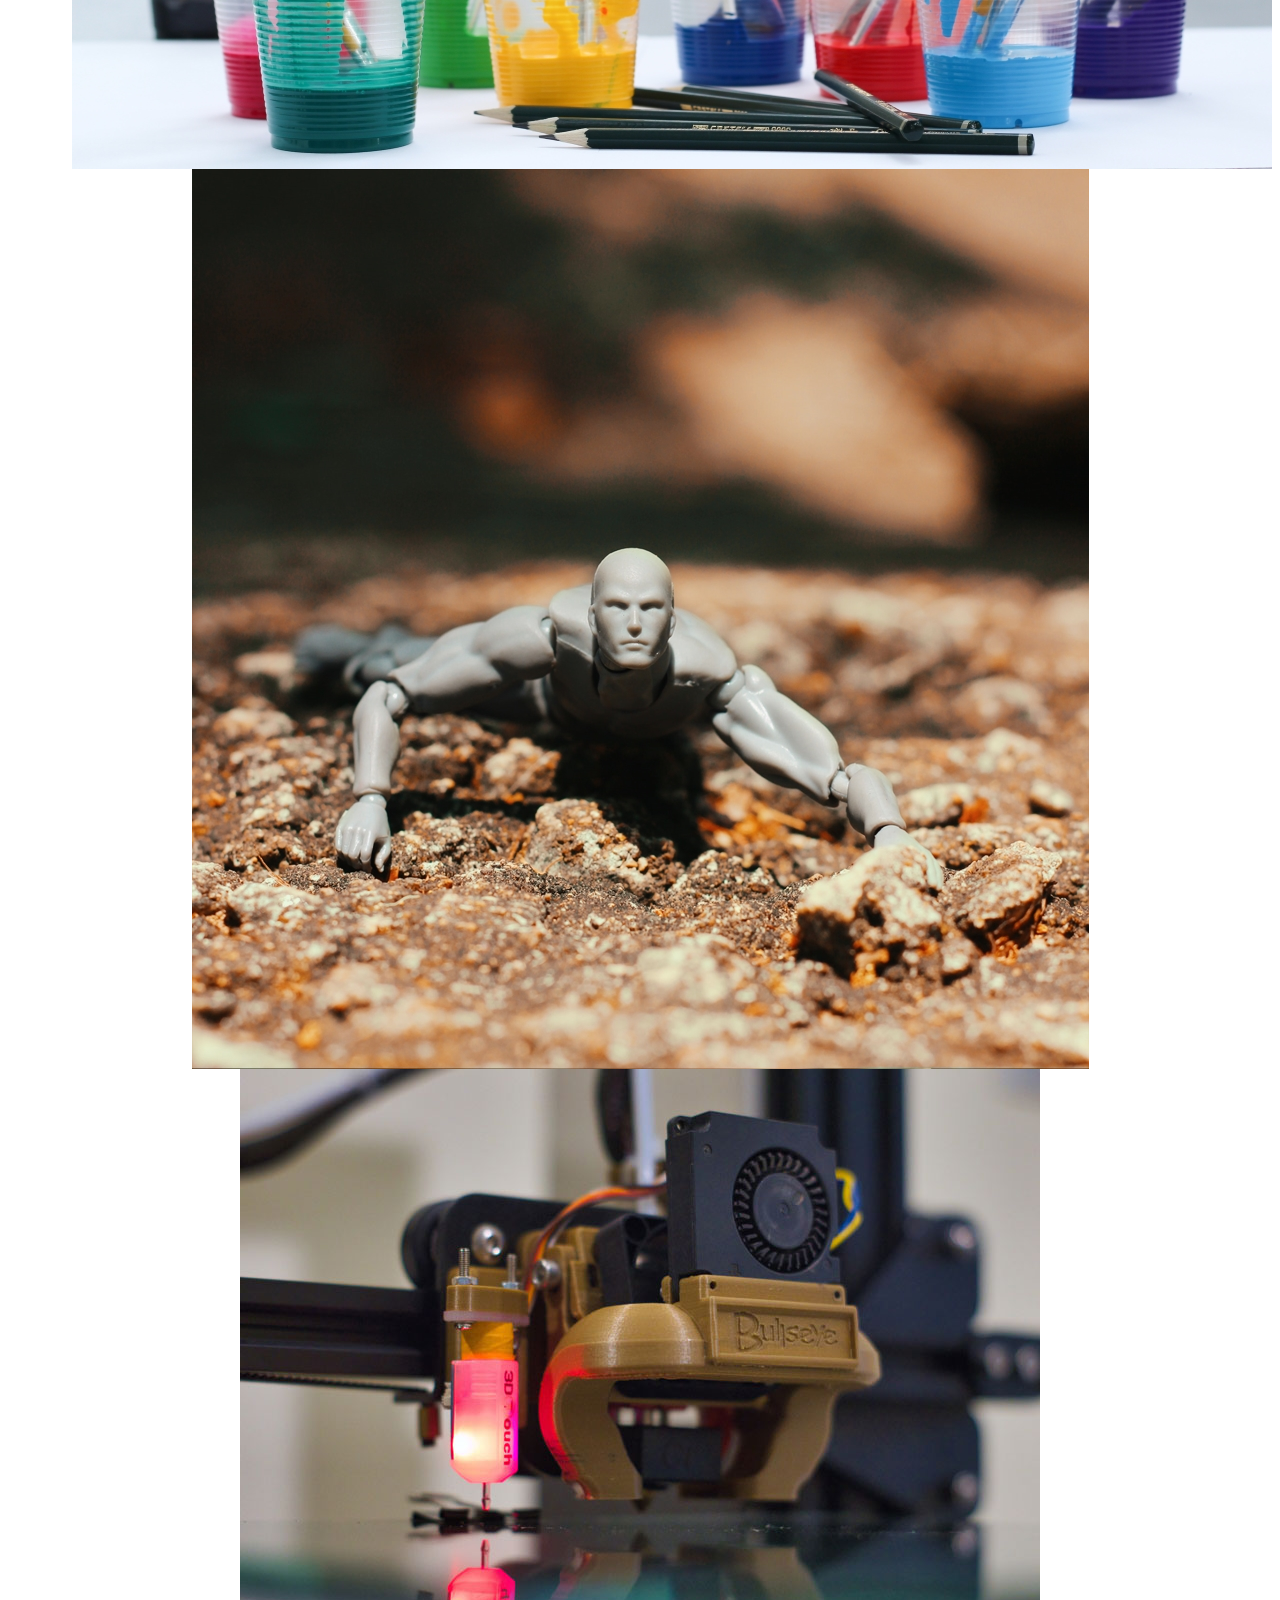
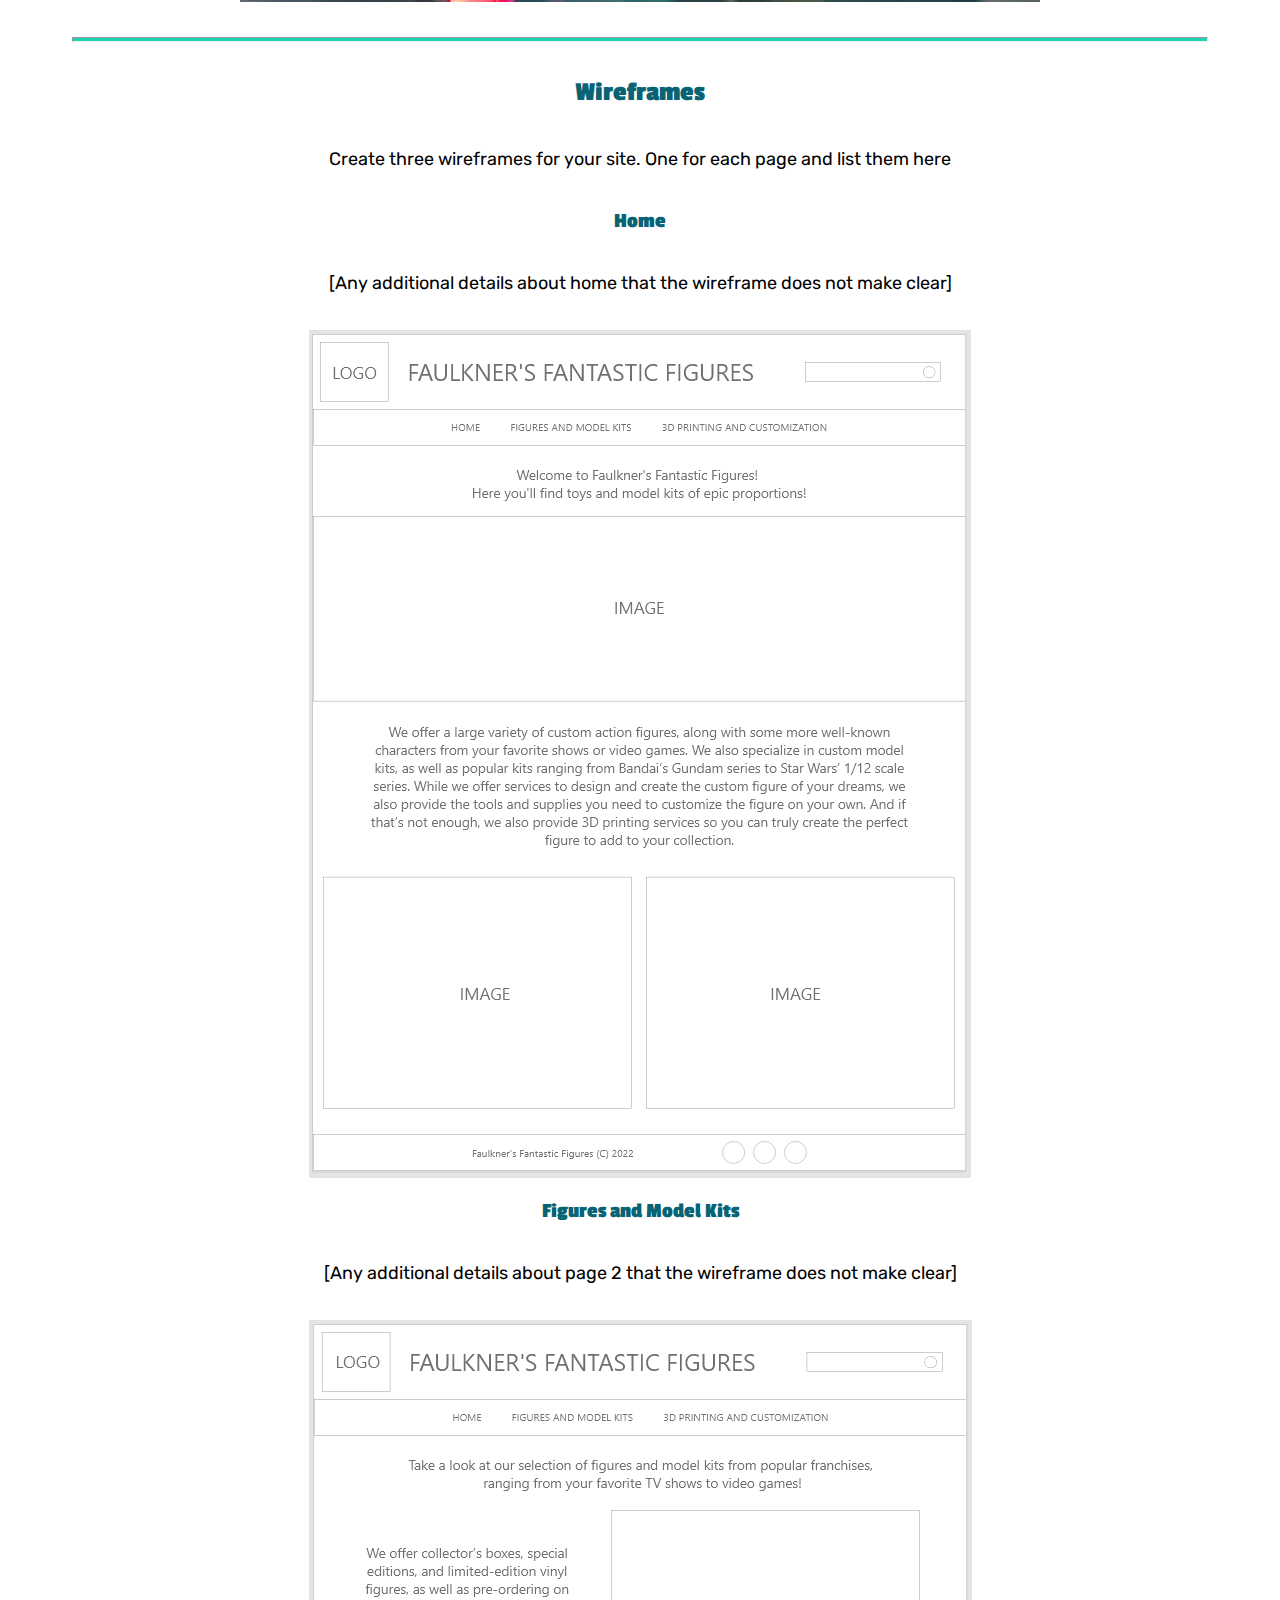
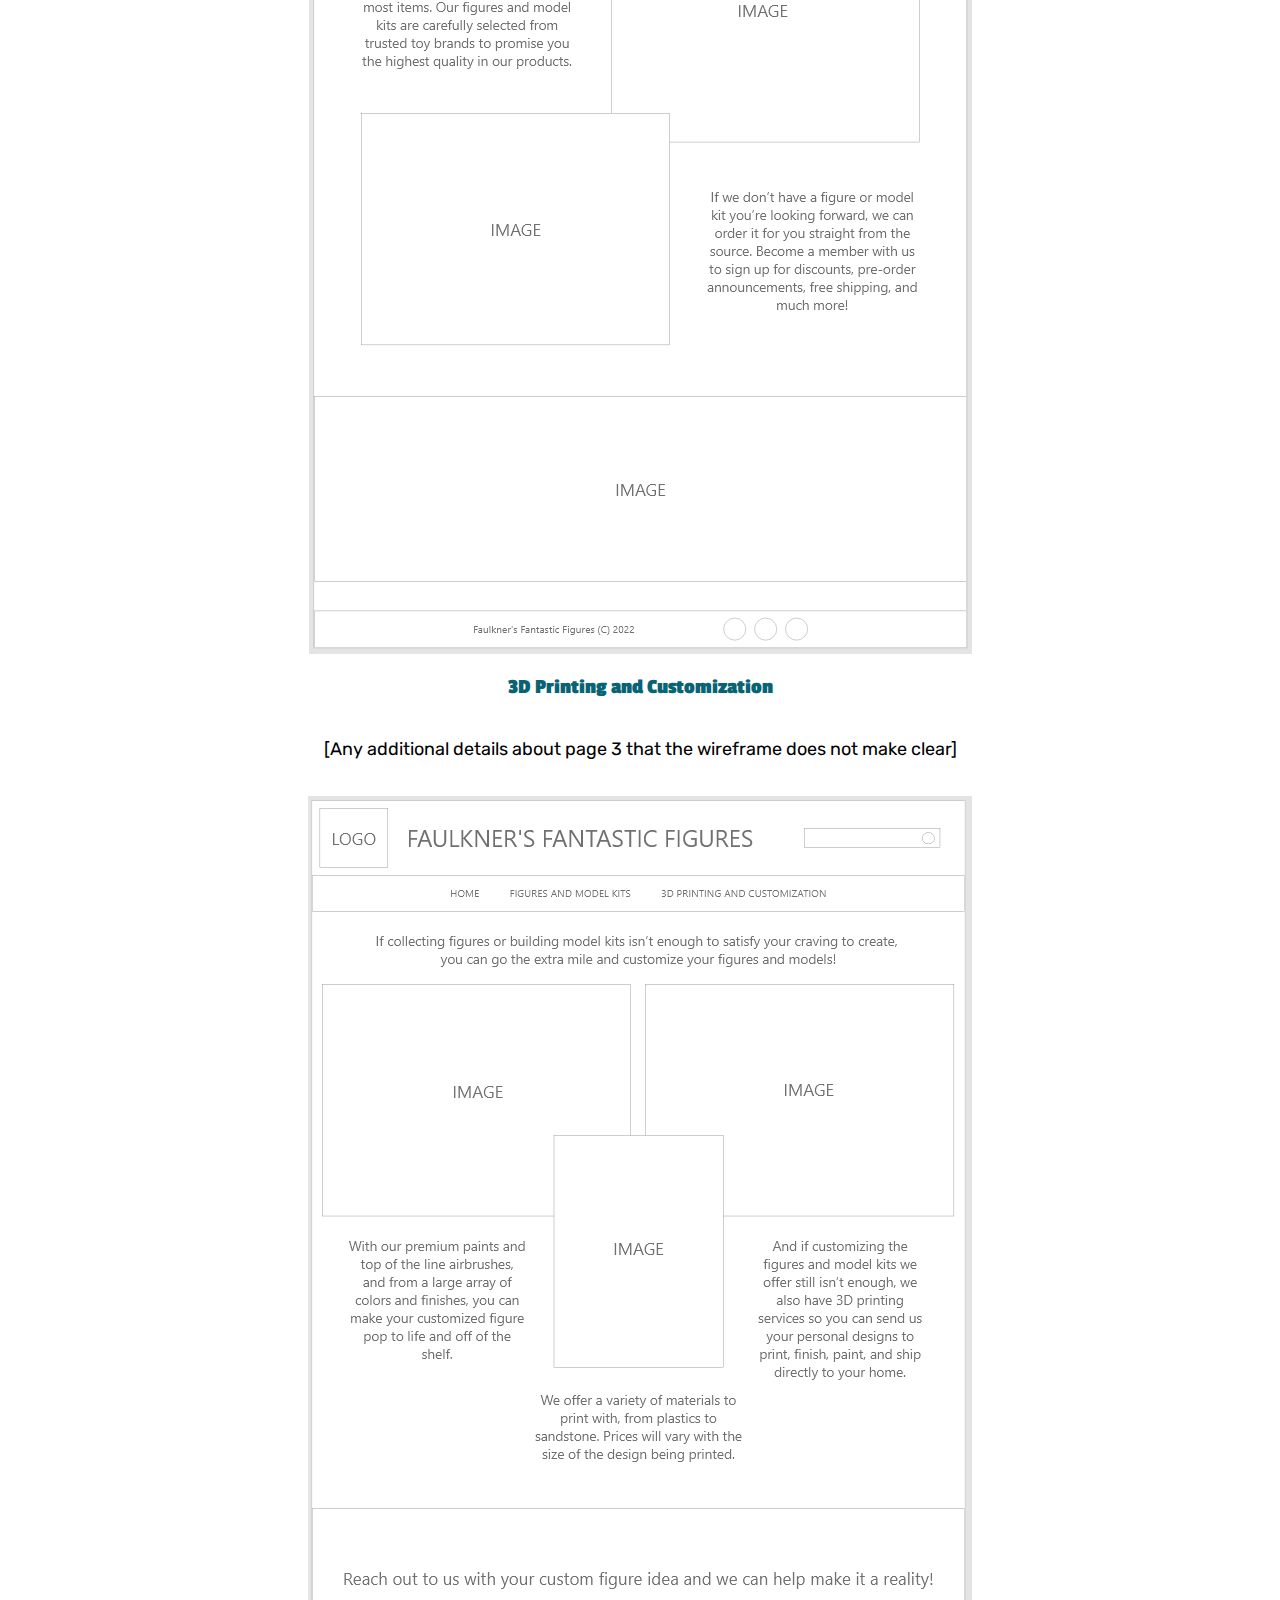
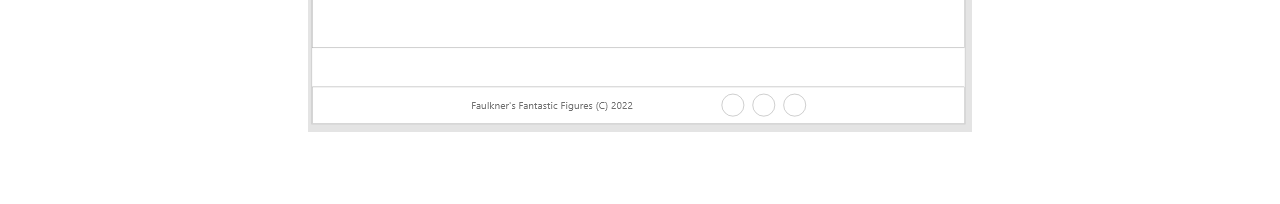
<file: faulknersfantasticfigures/site-plan.html>
<!DOCTYPE html>
<html lang="en-us">
    
  <head>
    <meta charset="utf-8">
    <title>Site Plan</title>
    <link type="text/css" rel="stylesheet" href="styles/site-plan.css">
  </head>

  <body>
    <header>
      <h1>Faulkner's Fantastic Figures</h1>
      <h2>Andrea Blake</h2>
      <h2>WDD 130-08</h2>
      <!-- In the header above, add the name or your site, your name and class number. For example if you are in section 3 you would put WDD 130.03 -->
    </header>
    <main>

      <!-- ------------------------Steps 2-3------------------------------ -->
      <hr>
      <h2>Overview</h2>
      <h3>Purpose</h3>
      <p>Welcome to Faulkner’s Fantastic Figures! Here you’ll find toys and model kits of epic proportions. We offer a large variety of custom action figures, along with some more well-known characters from your favorite shows or video games. We also specialize in custom model kits, as well as popular kits ranging from Bandai’s Gundam series to Star Wars’ 1/12 scale series. While we offer services to design and create the custom figure of your dreams, we also provide the tools and supplies you need to customize the figure on your own. And if that’s not enough, we also provide 3D printing services so you can truly create the perfect figure to add to your collection.</p>


      <h3>Audience</h3>
      <p>This website will provide fun for all ages through the building of model kits and other accessories. The intended audience is technically for everyone, as there will be figures and kits for all ages, but the main age group will be teenagers to adults. This is for all the creative types who still like to enjoy the fun of playing with toys and building something new. And to take it even further, those who want to design and create custom figures will find all the tools necessary to create their perfect dream figure. From paints to airbrushes, to even 3D printing, this site will have it all.</p>

      <hr>
      <h2>Branding</h2>
      <h3>Website Logo</h3>
      <!-- Replace this with some sort of logo for your site.  A logo can be as simple as the name of your site in a nice font :) -->
      <img src="./images/model_kit_icon.png" alt="Logo image">
      <hr>
      <h2>
        Style Guide
      </h2>

      <!-- ------------------------Steps 4-8------------------------------ -->

      <h3>
        Color Palette
      </h3>
      <!--  The colors you choose for a website are one of the most important decisions you will make. Follow the instructions on the activity in iLearn then return and replace the color codes below with the hex color codes (the 6 digit numbers that show at the bottom of each color) for the colors you have chosen below.  You should have at least 2 colors but do not have to fill in all 4 if you do not need them.  -->

      <!-- Copy and paste the URL to your finished palette below Make sure to paste it into both spots -->
      Palette URL: <a href="https://coolors.co/fb8b24-d90368-820263-291720-04a777" target="_blank">https://coolors.co/fb8b24-d90368-820263-291720-04a777</a>


      <table class="colors">
        <tr><th>Primary</th><th>Secondary</th><th>Accent 1</th><th>Accent 2</th></tr>
        <!-- Replace the numbers in the boxes below with your hex color codes. Then switch to the site-plan.css file and change your colors there as well. -->
        <tr><td class="primary">[#fb8b24]</td><td class="secondary">[#d90368]</td><td class="accent1">[#820263]</td><td class="accent2">[#291720]</td></tr>
      </table>

      <!-- ------------------------Step 9------------------------------ -->

      <h3>
        Typography
      </h3>
      <!-- Choose a font for your paragraphs (body copy) and headlines. What font(s) have you chosen? Why did you choose what you did?  Make sure to review the list of web safe fonts at W3Schools.org as a starting point.  Think also about which of your colors above you might use for background and font colors. -->

      <h4>
        Heading Font: Passion One  <!-- change this -->
      </h4>
      <h4>
        Paragraph Font: Rubik  <!-- change this -->
      </h4>
      <h3>
        Normal paragraph example
      </h3>
      <p>
        Lorem ipsum dolor sit amet, consectetur adipiscing elit, sed do eiusmod tempor incididunt ut labore et dolore magna aliqua. Ut enim ad minim veniam, quis nostrud exercitation ullamco laboris nisi ut aliquip ex ea commodo consequat. Duis aute irure dolor in reprehenderit in voluptate velit esse cillum dolore eu fugiat nulla pariatur. Excepteur sint occaecat cupidatat non proident, sunt in culpa qui officia deserunt mollit anim id est laborum.
      </p>
      <h3>
        Colored paragraph example
      </h3>
      <p class="colored">
        Lorem ipsum dolor sit amet, consectetur adipiscing elit, sed do eiusmod tempor incididunt ut labore et dolore magna aliqua. Ut enim ad minim veniam, quis nostrud exercitation ullamco laboris nisi ut aliquip ex ea commodo consequat. 
      </p>

      <!-- ------------------------Step 10------------------------------ -->

      <h3>
        Navigation
      </h3>
      <!-- Think about how you want your navigation bar to look. In the site-plan.css file change the colors to your colors to get the look you desire. --> 
      <nav>
        <a href="#">Home</a>
        <a href="#">Page2</a>
        <a href="#">Page3</a>
      </nav>
      <hr>
      <h2>
        Site Map
      </h2>
      <div class="sitemap">
        <div class="sm-home">
          Home
        </div>
        <div class="sm-page2">
          Figures and Model Kits <!-- change this -->
        </div>
        <div class="sm-page3">
          3D Printing and Customization  <!-- change this -->
        </div>

        <div class="top">
          &nbsp;
        </div>
        <div class="left">
          &nbsp;
        </div>
        <div class="right">
          &nbsp;
        </div>

      </div>

      <!-- --------Content Section -------------- -->
      <hr>
      <h2>
        Content
      </h2>
      <h3>Home page</h3>
      <p>
        Welcome to Faulkner’s Fantastic Figures! Here you’ll find toys and model kits of epic proportions. We offer a large variety of custom action figures, along with some more well-known characters from your favorite shows or video games. We also specialize in custom model kits, as well as popular kits ranging from Bandai’s Gundam series to Star Wars’ 1/12 scale series. While we offer services to design and create the custom figure of your dreams, we also provide the tools and supplies you need to customize the figure on your own. And if that’s not enough, we also provide 3D printing services so you can truly create the perfect figure to add to your collection.
      </p>
      <p>Images for the Home page</p>
        <img src="./images/home_figure_banner.jpg" alt="image for homepage">
        <img src="./images/figures_posing.jpg" alt="image for homepage">
        <img src="./images/model_kit_tool.jpg" alt="image for homepage">

      </ul>
      <h3>Figures and Model Kits</h3>
      <p>
        Take a look at our selection of figures and model kits from popular franchises, ranging from your favorite TV shows to video games, and even some book series. We offer collector’s boxes, special editions, and limited-edition vinyl figures, as well as pre-ordering on most items. Our figures and model kits are carefully selected from trusted toy brands to promise you the highest quality in our products. If we don’t have a figure or model kit you’re looking forward, we can order it for you straight from the source. Become a member with us to sign up for discounts, pre-order announcements, free shipping, and much more!
      </p>
      <p>Images for the Page 2</p>
        <img src="./images/action_figure_boxes.jpg" alt="image for page">
        <img src="./images/gengar_model_kit.jpg" alt="image for page">
        <img src="./images/model_kits_banner.jpg" alt="image for page">

      </ul>
      <h3>3D Printing and Customization</h3>
      <p>
        If collecting figures or building model kits isn’t enough to satisfy your craving to create, you can go the extra mile and customize your figures and models with our premium paints and top of the line airbrushes. From a large array of colors and finishes, you can make your customized figure pop to life and off of the shelf. And if customizing the figures and model kits we offer still isn’t enough, we also have 3D printing services so you can send us your personal designs to print, finish, paint, and ship directly to your home. We offer a variety of materials to print with, from plastics to sandstone. Prices will vary with the size of the design being printed.
      </p>
      <p>Images for the Page 3</p>
        <img src="./images/paints.jpg" alt="image for page3">
        <img src="./images/custom_figure.jpg" alt="image for page3">
        <img src="./images/3d_printing.jpg" alt="image for page3">

      </ul>
      <hr>
      <h2>
        Wireframes
      </h2>
      <p>
        Create three wireframes for your site. One for each page and list them here</p>

      <h3>Home</h3>
      <p>         
        [Any additional details about home that the wireframe does not make clear]
      </p>
      <img src="images/home_wireframe.PNG" alt="home page wireframe">

      <h3>Figures and Model Kits</h3>
      <p>         
        [Any additional details about page 2 that the wireframe does not make clear]
      </p>
      <img src="images/figures_models_wireframe.PNG" alt="page 2 wireframe">

      <h3>3D Printing and Customization</h3>
      <p>         
        [Any additional details about page 3 that the wireframe does not make clear]
      </p>
      <img src="images/customization_wireframe.PNG" alt="page 3 wireframe">
    </main>
  </body>

</html>
</file>
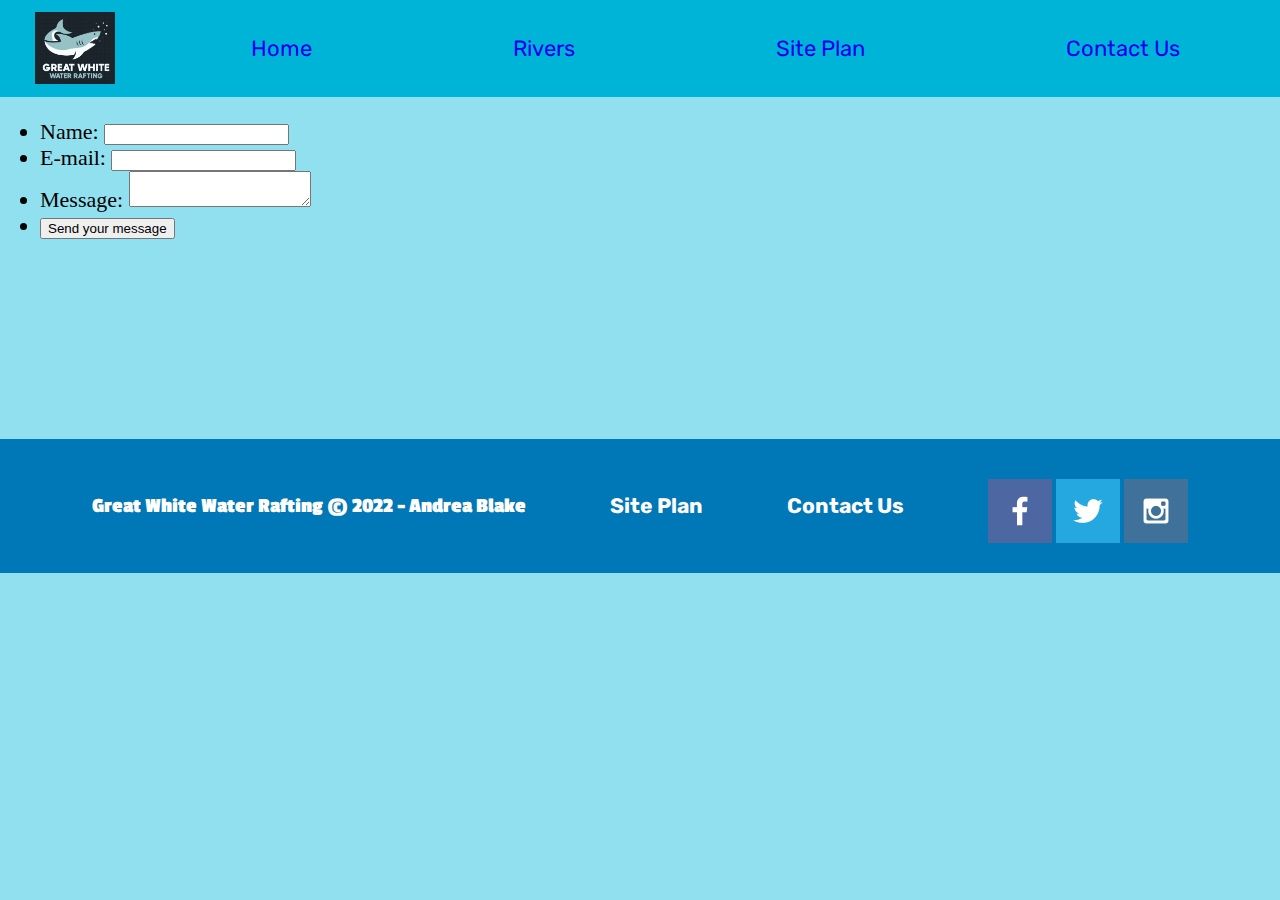
<file: wwr/contactus.html>
<!DOCTYPE html>
<html lang="en">
<head>
    <meta charset="UTF-8">
    <meta http-equiv="X-UA-Compatible" content="IE=edge">
    <meta name="viewport" content="width=device-width, initial-scale=1.0">
    <link rel="stylesheet" href="styles/style.css">
    <title>Great White Water Rafting | Contact Us</title>
</head>
<body>

    <div id="content">
        <header>
            <a href="index.html" id="logo_link">
                <img class="logo" src="images/gwwr_logo.png" alt="Great White Water Rafting Logo">
            </a>
            <nav>
                <a href="index.html">Home</a>
                <a href="rivers.html">Rivers</a>
                <a href="site-plan-rafting.html">Site Plan</a>
                <a href="contactus.html">Contact Us</a>
            </nav>
        </header>

        <main>
            <div id="feedback"></div>

            <form action="" method="post">
                <ul>
                    <li>
                        <label for="name">Name:</label>
                        <input type="text" id="'name" name="user_name">
                    </li>
                    <li>
                        <label for="mail">E-mail:</label>
                        <input type="email" id="mail" name="user_email">
                    </li>
                    <li>
                        <label for="msg">Message:</label>
                        <textarea id="msg" name="user_message"></textarea>
                    </li>
                    <li class="button">
                        <button type="submit">Send your message</button>
                    </li>
                </ul>
            </form>
        </main>
    
        <footer>
            <h3>Great White Water Rafting &copy; 2022 - Andrea Blake</h3>
            <h3><a href="site-plan-rafting.html">Site Plan</a></h3>
            <h3><a href="contactus.html">Contact Us</a></h3>
            <div class="social">
                <a href="https://facebook.com" target="_blank">
                    <img src="images/facebook.png" alt="fb icon">
                </a>
                <a href="https://twitter.com" target="_blank">
                    <img src="images/twitter.png" alt="twitter icon">
                </a>
                <a href="https://instagram.com" target="_blank">
                    <img src="images/instagram.png" alt="instagram icon">
                </a>
            </div>
        </footer>
    </div>

    <script>
        const feedbackElement = document.getElementById('feedback');
        const formElement = document.forms[0];
        formElement.addEventListener('submit', function(e) {
            e.preventDefault();
            feedbackElement.innerHTML = 'Hello ' + formElement.user_name.value + '! Thank you for your message. We will get back with you as soon as possible!';
            feedbackElement.style.display = "block";
            document.body.classList.toggle('movedown');
        });
    </script>

</body>
</html>
</file>
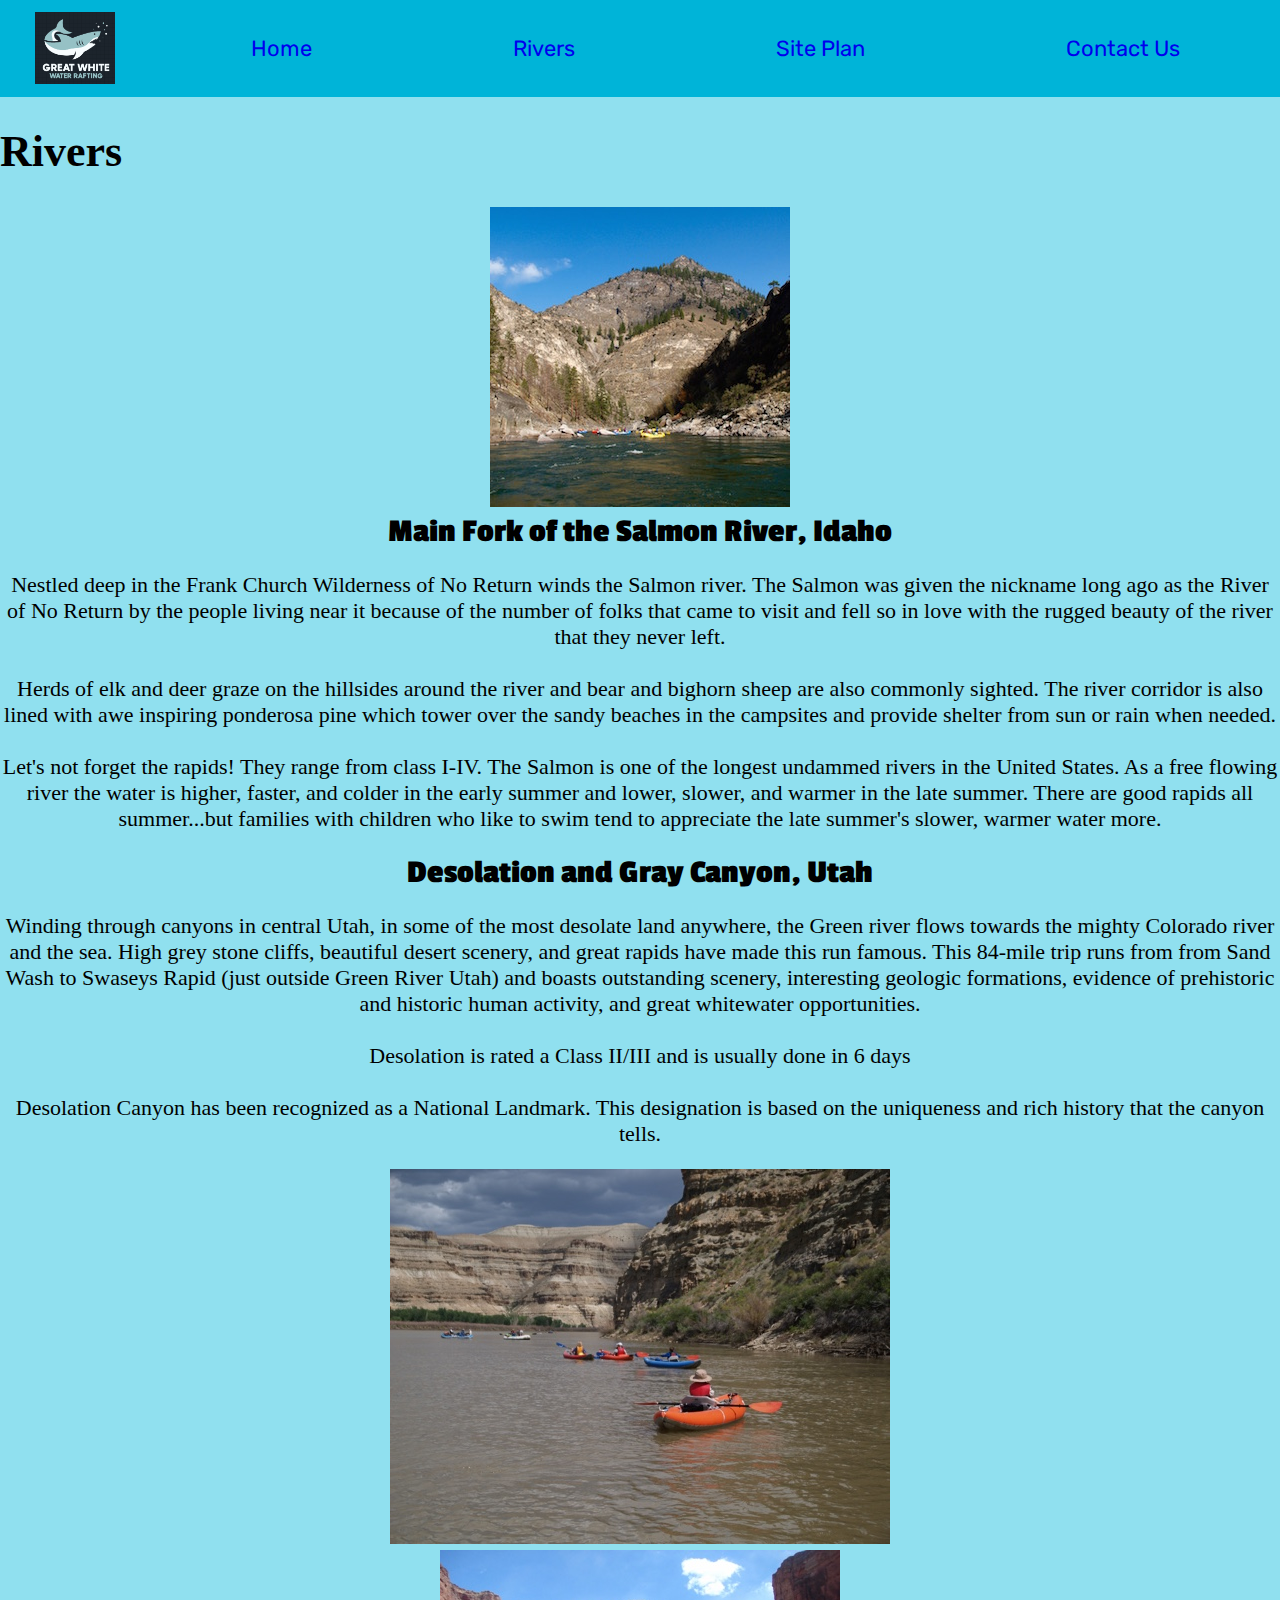
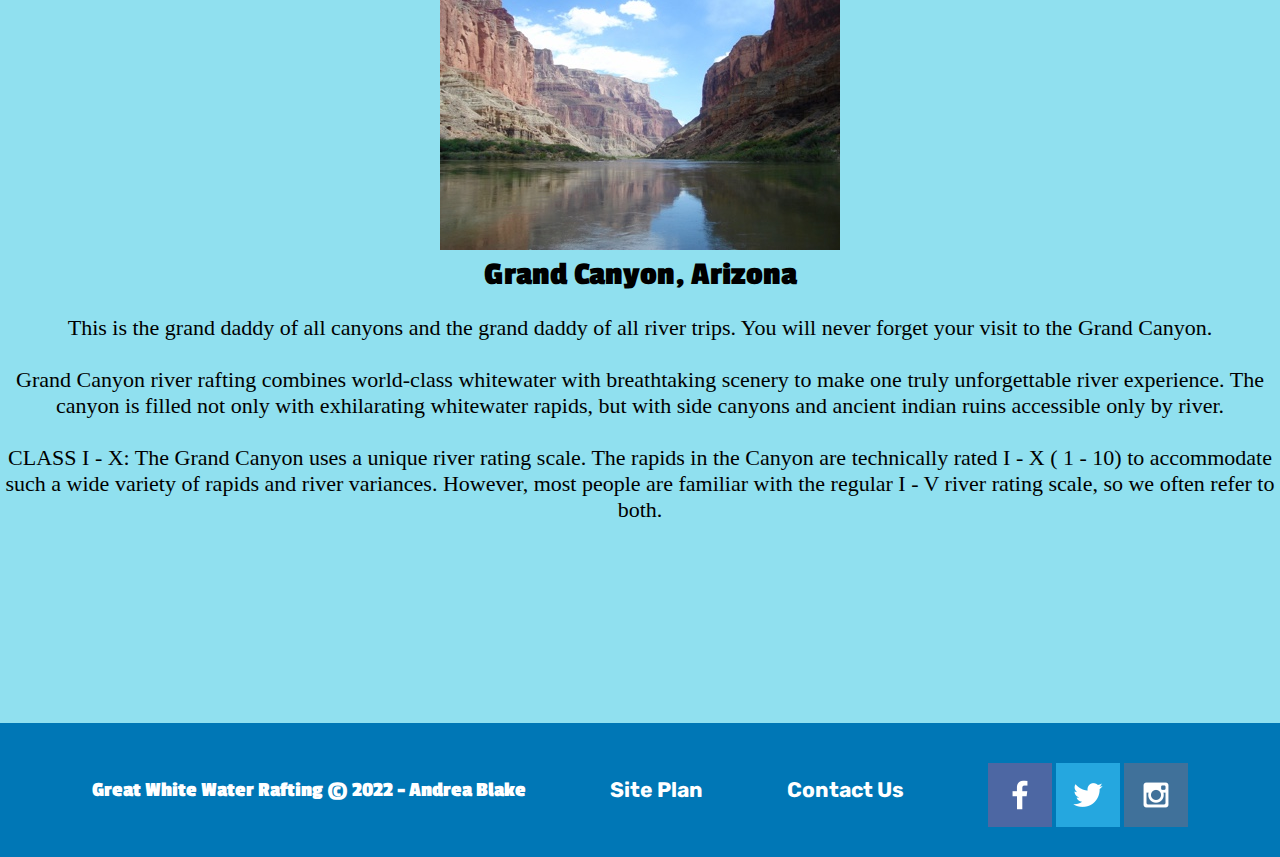
<file: wwr/rivers.html>
<!DOCTYPE html>
<html lang="en">
<head>
    <meta charset="UTF-8">
    <meta http-equiv="X-UA-Compatible" content="IE=edge">
    <meta name="viewport" content="width=device-width, initial-scale=1.0">
    <link rel="stylesheet" href="styles/style.css">
    <title>Great White Water Rafting | Home</title>
</head>
<body>

    <div id="content">
        <header>
            <a href="index.html" id="logo_link">
                <img class="logo" src="images/gwwr_logo.png" alt="Great White Water Rafting Logo">
            </a>
            <nav>
                <a href="index.html">Home</a>
                <a href="rivers.html">Rivers</a>
                <a href="site-plan-rafting.html">Site Plan</a>
                <a href="contactus.html">Contact Us</a>
            </nav>
        </header>

        <main class="rivers-grid">

            <h1 class="rivers-title">Rivers</h1>

            <section class="salmon-river">
                <img id="salmon-img" src="images/salmon-interest.jpg" alt="Salmon River in Idaho">
                <div class="river-desc">
                    <h2>Main Fork of the Salmon River, Idaho</h2>
                    <p>Nestled deep in the Frank Church Wilderness of No Return winds the Salmon river. 
                        The Salmon was given the nickname long ago as the River of No Return by the people living near it 
                        because of the number of folks that came to visit and fell so in love with the rugged beauty of the river that they never left.<br><br>
    
                        Herds of elk and deer graze on the hillsides around the river and bear and bighorn sheep are also commonly sighted. 
                        The river corridor is also lined with awe inspiring ponderosa pine which tower over the sandy beaches in the campsites 
                        and provide shelter from sun or rain when needed.<br><br>
                        
                        Let's not forget the rapids! They range from class I-IV. The Salmon is one of the longest undammed rivers in the United States. 
                        As a free flowing river the water is higher, faster, and colder in the early summer and lower, slower, and warmer in the late summer. 
                        There are good rapids all summer...but families with children who like to swim tend to appreciate the late summer's slower, warmer water more.</p>
                </div>
            </section>
            
            <section class="deso-canyon">
                <div class="river-desc">
                    <h2>Desolation and Gray Canyon, Utah</h2>
                    <p>Winding through canyons in central Utah, in some of the most desolate land anywhere, 
                        the Green river flows towards the mighty Colorado river and the sea. High grey stone cliffs, beautiful desert scenery, 
                        and great rapids have made this run famous. This 84-mile trip runs from from Sand Wash to Swaseys Rapid (just outside Green River Utah) 
                        and boasts outstanding scenery, interesting geologic formations, evidence of prehistoric and historic human activity, and great whitewater opportunities.<br><br>
    
                        Desolation is rated a Class II/III and is usually done in 6 days<br><br>
                        
                        Desolation Canyon has been recognized as a National Landmark.  This designation is based on the uniqueness and rich history that the canyon tells.</p>
                </div>
                <img id="deso-canyon-img" src="images/deso-boats.jpg" alt="Boats on Desolation Canyon">
            </section>

            <section class="grand-canyon">
                <img id="grand-canyon-img" src="images/river-narrow.jpg" alt="Grand Canyon River">
                <div class="river-desc">
                    <h2>Grand Canyon, Arizona</h2>
                    <p>This is the grand daddy of all canyons and the grand daddy of all river trips. You will never forget your visit to the Grand Canyon.<br><br>
    
                        Grand Canyon river rafting combines world-class whitewater with breathtaking scenery to make one truly unforgettable river experience. 
                        The canyon is filled not only with exhilarating whitewater rapids, but with side canyons and ancient indian ruins accessible only by river.<br><br>
                        
                        CLASS I - X: The Grand Canyon uses a unique river rating scale. The rapids in the Canyon are technically rated I - X ( 1 - 10) 
                        to accommodate such a wide variety of rapids and river variances. However, most people are familiar with the regular I - V river rating scale, 
                        so we often refer to both.</p>
                </div>
            </section>
        </main>
    
        <footer>
            <h3>Great White Water Rafting &copy; 2022 - Andrea Blake</h3>
            <h3><a href="site-plan-rafting.html">Site Plan</a></h3>
            <h3><a href="contactus.html">Contact Us</a></h3>
            <div class="social">
                <a href="https://facebook.com" target="_blank">
                    <img src="images/facebook.png" alt="fb icon">
                </a>
                <a href="https://twitter.com" target="_blank">
                    <img src="images/twitter.png" alt="twitter icon">
                </a>
                <a href="https://instagram.com" target="_blank">
                    <img src="images/instagram.png" alt="instagram icon">
                </a>
            </div>
        </footer>

    </div>

</body>
</html>
</file>
<file: faulknersfantasticfigures/styles/style.css>
@import url('https://fonts.googleapis.com/css2?family=Passion+One&family=Rubik:wght@300&display=swap');

/* Look at -> https://coolors.co/3c1642-086375-1dd3b0-affc41-b2ff9e*/

:root {
  --primary-color: #3c1642   ;
  --secondary-color: #086375 ;
  --accent1-color: #1dd3b0;
  --accent2-color: #affc41;

  --heading-font: "Passion One";
  --paragraph-font: Rubik, Helvetica, sans-serif;

  --headline-color-on-white: #086375;  /* headlines on a white background */ 
  --headline-color-on-color: #3c1642; /* headlines on a colored background */ 
  --paragraph-color-on-white: #086375; /* paragraph text on a white background */ 
  --paragraph-color-on-color: #affc41; /* paragraph text on a colored background */ 
  --paragraph-background-color: #1dd3b0  ;
  --nav-link-color: #affc41;
  --nav-background-color: #1dd3b0;
  --nav-hover-link-color: white;
  --nav-hover-background-color: #1dd3b0;
}


/* HEADER */
#header-grid {
    background-color: var(--primary-color);
    display: grid;
    grid-template-columns: 150px auto 300px;
    grid-template-rows: 100px 50px;
    align-items: center;
}

.logo {
    margin-left: 25px;
    grid-column: 1/2;
    grid-row: 1/2;
}

#header-grid h1 {
    text-align: left;
    grid-column: 2/3;
    grid-row: 1/2;
    font-family: 'Passion One', Verdana, sans-serif;
    color: var(--accent1-color);
}

#form {
    text-align: right;
    margin-right: 25px;
    grid-column: 3/4;
    grid-row: 1/2;
}

#form input {
    height: 40px;
    background-color: var(--accent1-color);
}

#form button {
    height: 40px;
    background-color: var(--accent1-color);
}

.nav {
    background-color: var(--secondary-color);
    grid-column: 1/4;
    grid-row: 2/3;
    justify-content: space-around;
    border: 10px solid var(--primary-color);
    font-family: Rubik, Verdana, sans-serif;
}

nav {
    /* margin: 15px auto; */
    text-align: center;
}

nav a {
    text-align: center;
    text-decoration: none;
    padding: 15px 35px;
    color: var(--accent1-color);
}

nav a:hover {
    background-color: var(--accent1-color);
    color: var(--primary-color);
}


/* FOOTER */
footer {
    background-color: var(--primary-color);
    padding: 25px 50px;
    margin-top: 80px;
    display: flex;
    justify-content: space-around;
    align-items: center;
    font-size: 18px;
    font-family: Rubik, Verdana, sans-serif;
}

footer h3 {
    color: white;
    color: var(--accent1-color);
}

footer a {
    color: white;
    text-decoration: none;
    color: var(--accent1-color);
}

footer .social img {
    padding-top: 15px;
}

footer h3 a:hover {
    text-decoration: underline;
}


/* MAIN PAGE */
main {
    text-align: center;
}

#content {
    max-width: 1600px;
    margin: 0 auto;
}

body {
    margin: 0;
    padding: 0;
    background-color: lightgray;
    font-size: 22px;
}

.logo, .icon {
    width: 80px;
}

.welcome {
    text-align: center;
    font-family: 'Passion One', Verdana, sans-serif;
    font-size: 2em;
    color: var(--primary-color);
    margin-top: 45px;
}

p {
    font-size: 1em;
    line-height: 1.5em;
    font-family: Rubik, Verdana, sans-serif;
}

.medium-img {
    width: 750px;
    border: 10px solid var(--secondary-color);
    box-shadow: 5px 5px 10px #6f7364;
}

.small-img {
    width: 500px;
    border: 10px solid var(--secondary-color);
    box-shadow: 5px 5px 10px #6f7364;
}


/* HOME */
#home-grid {
    display: grid;
    grid-template-columns: 50% 50%;
    align-items: center;
    justify-items: center;
}

#home-grid .welcome {
    grid-column: 1/3;
}

.banner {
    width: 1580px;
    height: 450px;
    grid-column: 1/3;
    overflow: hidden;
    align-items: center;
    justify-items: center;
    border: 10px solid var(--secondary-color);
    box-shadow: 5px 5px 10px #6f7364;
}

.banner img {
    width: 100%;
}

#home-grid p {
    text-align: center;
    width: 70%;
    grid-column: 1/3;
    margin: 50px auto;
}

.figures-posing-img {
    grid-column: 1/2;
}

.tool-img {
    grid-column: 2/3;
}


/* FIGURES AND MODEL KITS */
#figures-grid {
    display: grid;
    grid-template-columns: 5% 30% 10% 10% 10% 30% 5%;
    grid-template-rows: 200px 500px 50px 500px 80px 500px;
    align-items: center;
    justify-items: center;
}

#figures-grid .welcome {
    grid-column: 1/8;
    grid-row: 1/2;
}

#figures-grid .left {
    grid-column: 2/4;
    grid-row: 2/3;
    margin: 0 30px;  
}

.figure-boxes-img {
    grid-column: 4/7;
    grid-row: 2/4;
    z-index: 1;
    width: 700px;
}

.gengar-img {
    grid-column: 2/5;
    grid-row: 3/5;
    width: 700px;
}

#figures-grid .right {
    grid-column: 5/7;
    grid-row: 4/5;
    margin: 0 50px;  
}

#figures-grid .banner-img {
    grid-column: 1/8;
    grid-row: 6/7;
    width: 1580px;
    height: 500px;
    border: 10px solid var(--secondary-color);
    box-shadow: 5px 5px 10px #6f7364;
}


/* 3D PRINTING AND CUSTOMIZATION*/
#customization-grid {
    display: grid;
    grid-template-columns: 40% 10% 10% 40%;
    grid-template-rows: 200px 400px 200px 200px 350px 400px;
    align-items: center;
    justify-items: center; 
}

#customization-grid .welcome {
    grid-column: 1/5;
    grid-row: 1/2;
}

.paints-img {
    grid-column: 1/3;
    grid-row: 2/4;
}

.custom-figure-img {
    grid-column: 3/5;
    grid-row: 2/4;
}

.printing-img {
    grid-column: 2/4;
    grid-row: 3/5;
    height: 500px;
}

.paints-text {
    grid-column: 1/2;
    grid-row: 4/5;
    margin: 80px 140px 0 50px;
}

.customize-text {
    grid-column: 4/5;
    grid-row: 4/5;
    margin: 80px 50px 0 140px;

}

.printing-text {
    grid-column: 2/4;
    grid-row: 5/6;
    margin-top: 70px;
}

.text-container {
    grid-column: 1/5;
    grid-row: 6/7;
    width: 1580px;
    margin: 15px 0;
    background-color: rgba(256,256,256,0.8);
    z-index: 1;
}

.action-text {
    grid-column: 1/5;
    grid-row: 6/7;
    margin: 0;
    padding: 0;
    text-align: center;
    font-family: 'Passion One', Verdana, sans-serif;
    font-size: 2.3em;
    color: var(--primary-color);
    align-items: center;
    justify-items: center; 
}


#customization-grid .banner-img {
    grid-column: 1/5;
    grid-row: 6/7;
    width: 1580px;
    height: 400px;
    border: 10px solid var(--secondary-color);
    box-shadow: 5px 5px 10px #6f7364;
}


/* SIMPLE COMPONENT */

/* Dropdown Button */
.dropbtn {
    outline: none;
    background: transparent;
    border: none !important;
    font-size: 22px;
    font-family: Rubik, Verdana, sans-serif;
    margin: 0;
    padding: 15px 35px;
    text-align: center;
    text-decoration: none;
    color: var(--accent1-color);
}

.dropbtn a:hover {
    background-color: var(--accent1-color);
    color: var(--primary-color);
}

/* The container <div> - needed to position the dropdown content */
.dropdown {
    position: relative;
    display: inline-block;
}

/* Dropdown Content (Hidden by Default) */
.dropdown-content {
    display: none;
    position: absolute;
    background-color: #f1f1f1;
    width: 222px;
    min-width: 160px;
    box-shadow: 0px 8px 16px 0px rgba(0,0,0,0.2);
    z-index: 2;
}

/* Links inside the dropdown */
.dropdown-content a {
    color: black;
    padding: 12px 16px;
    text-decoration: none;
    display: block;
    font-size: 18px;
}

/* Change color of dropdown links on hover */
.dropdown-content a:hover {
    background-color: #ddd;
}

/* Show the dropdown menu on hover */
.dropdown:hover .dropdown-content {
    display: block;
}

/* Change the background color of the dropdown button when the dropdown content is shown */
.dropdown:hover .dropbtn {
    background-color: var(--accent1-color);
    color: var(--primary-color);
}
</file>
<file: wwr/styles/style.css>
/* Import Fonts */
@import url('https://fonts.googleapis.com/css2?family=Passion+One&family=Rubik:wght@300&display=swap');


.home-title {
    font-family: 'Passion One', Verdana, sans-serif;
    font-size: 2em;
    margin-top: 10px;
}

.home-grid {
    display: grid;
    grid-template-columns: repeat(10, 1fr);
}

h2 {
    font-family: 'Passion One', Verdana, sans-serif;
    margin: 0;
}

h3 {
    font-family: 'Passion One', Verdana, sans-serif;
}

h4 {
    font-family: Rubik, Verdana, sans-serif;
}

.card-img {
    border: 10px solid #0077B6;
    transition: transform .5s;
    box-shadow: 5px 5px 10px #6f7364;
}

.card-img, .mountains {
    width: 100%;
}

.card-img:hover {
    opacity: .6;
    transform: scale(1.1);
}

.rivers-card {
    grid-column: 2/4;
    grid-row: 2/3;
}

.camping-card {
    grid-column: 5/7;
    grid-row: 2/3;
}

.rapids-card {
    grid-column: 8/10;
    grid-row: 2/3;
}

#content {
    max-width: 1600px;
    margin: 0 auto;
}

nav {
    display: flex;
    justify-content: space-around;
}

nav a {
    text-align: center;
    text-decoration: none;
    padding: 35px;
}

nav a:hover {
    background-color: #00B4D8;
    color: white;
}

.button-box {
    text-align: center;
}

main section {
    text-align: center;
}

main section img {
    box-sizing: border-box;
}

.mountains {
    margin: 200px 0;
    grid-column: 2/7;
    grid-row: 5/8;
    box-shadow: 5px 5px 10px #6f7364;
}

#background {
    height: 725px;
    background-color: #00B4D8;
    grid-column: 1/11;
    grid-row: 4/9;
}

body {
    margin: 0;
    padding: 0;
    background-color: #90E0EF;
    font-size: 22px;
}

header {
    background-color: #00B4D8;
    display: grid;
    grid-template-columns: 150px auto;
}

.book, .join {
    background-color: #00B4D8;
    color: white;
    text-decoration: none;
    font-size: 18px;
    padding: 15px 30px;
    margin-top: 50px;
    border-radius: 5px;
} 

.book:hover, .join:hover {
    background-color: #90E0EF;
    color: #0077B6;
}

.msg {
    background-color: #0077B6;
    line-height: 1.5em;
    padding: 35px;
    grid-column: 6/10;
    grid-row: 6/7;
    box-shadow: 5px 5px 10px #6f7364;
}

.msg h2 {
    color: white;
}

.msg p {
    color: white;
    font-family: Rubik, Verdana, sans-serif;
    font-size: .8em;
    padding-bottom: 15px;
}

footer {
    background-color: #0077B6;
    padding: 25px 50px;
    margin-top: 200px;
    display: flex;
    justify-content: space-around;
    align-items: center;
    font-size: 18px;
}

footer h3 {
    color: white;
}

footer a {
    color: white;
    text-decoration: none;
}

footer a:hover {
    color: white;
}

footer .social img {
    padding-top: 15px;
}

footer h3 a:hover {
    text-decoration: underline;
}

.logo, .icon {
    width: 80px;
}

.icon {
    padding-top: 10px;
}

#hero {
    display: grid;
    grid-template-columns: 1fr 3fr 1fr;
    margin-top: -100px; 
}

#hero-box {
    grid-column: 1/4;
    grid-row: 1/3;
    z-index: -1;
}

#hero-img {
    width: 100%;
}

#hero-msg {
    grid-column: 2/3;
    grid-row: 1/2;
    margin-top: 100px;
}

#hero-msg h1, #hero-msg h4 {
    text-align: center;
    color: white;
}

#logo_link {
    padding-top: 5px;
    padding-top: 5px;
    justify-self: center;
    align-self: center;
}

.rivers-card, .camping-card, .rapids-card {
    margin: 200px 0;
}

a {
    font-family: Rubik, Verdana, sans-serif;
}






@media screen and (max-width: 900px) {
    #hero, .home-grid {
        display: block;
        height: auto;
    }
    nav, footer {
        flex-direction: column;
    }
    nav a {
        display: block;
        padding: 15px;
    }
    #hero {
        margin-top: 0;
    }
    #hero-msg {
        margin-top: 0;
    }
    #hero-msg h4 {
        display: none;
    }
    .home-title {
        font-size: 25px;
        color: #6f7364;
    }
    .rivers-card, .camping-card, .rapids-card { 
        margin: 50px auto;
        width: 60%;
    }
    #background {
        display: none;
    }
    .mountains, .msg {
        width: 80%;
        display: block;
        margin: 0 auto;
    }
    footer {
        margin-top: 25px;
    }
}
</file>
<file: positionstyles.css>
/* CSS - Name: "positionstyles.css" */
/* Activity 1 styles */
.content1 {
  /* This is the parent of the activity 1 boxes. */
  display: grid;
  grid-template-columns: 1fr 1fr;
  justify-items: center;
  grid-gap: 20px;
  width: 350px;

}
.red1 { 
  width: 100%; 
  height: 60px; 
  background-color: red; 
  grid-column: 1/3;

} 
.green1 {
  width: 100px; 
  height: 100px; 
  background-color: green; 

} 
.yellow1 {
  width: 100px; 
  height: 100px; 
  background-color: gold; 
} 
.blue1 {
  width: 100%; 
  height: 50px; 
  background-color: blue; 
  grid-column: 1/3;

} 
/* Activity 2 styles */ 
.content2 {
  /* This is the parent of the activity 2 boxes. */
  display: grid;
  grid-template-columns: 50px 50px 50px 50px 50px;
  grid-template-rows: 50px 50px 50px 50px 50px;

}
.red2 {
  width: 100px; 
  height: 100px; 
  background-color: red; 
  grid-column: 1/3;
  grid-row: 1/3;
} 
.green2 { 
  width: 100px; 
  height: 100px; 
  background-color: green; 
  grid-column: 2/4;
  grid-row: 2/4;
} 
.yellow2 {
  width: 100px; 
  height: 100px; 
  background-color: gold;
  grid-column: 3/5;
  grid-row: 3/5;
} 
.blue2 {
  width: 100px; 
  height: 100px; 
  background-color: blue; 
  grid-column: 4/6;
  grid-row: 4/6;
} 
/* Activity 3 styles */ 
.content3 {
  /* This is the parent of the activity 3 boxes. */
  display:grid;
  grid-template-columns: 50% 50%;
  grid-column-gap: 75px;
  width: 800px;
}
.red3 {
  width: 100%; 
  height: 100px; 
  background-color: red; 
  grid-column: 1/3;
} 
.green3 {
  width: 100%; 
  height: 200px; 
  background-color: green;
  grid-column: 1/2;

} 
.yellow3 {
  width: 100%; 
  height: 200px; 
  background-color: gold; 
  grid-column: 2/3;

} 
.blue3 {
  width: 100%;
  height: 100px; 
  background-color: blue; 
  grid-column: 1/3;

} 
/* Activity 4 styles */ 
.content4 {
  /* This is the parent of the activity 4 boxes. */
  height: 400px;
  width: 550px;
  display: grid;
  grid-template-columns: 50% 50%;
  grid-template-rows: 30% 30% 30%;
}
.red4 {
  width: 100%; 
  height: 100%; 
  background-color: red; 
  grid-column: 1/2;
  grid-row: 1/4;
} 
.green4 {
  width: 100%; 
  height: 100%; 
  background-color: green; 
  grid-column: 2/3;
  grid-row: 1/2;
} 
.yellow4 {
  width: 100%; 
  height: 100%; 
  background-color: gold; 
  grid-column: 2/3;
  grid-row: 2/3;
} 
.blue4 {
  width: 100%; 
  height: 100%;  
  background-color: blue; 
  grid-column: 2/3;
  grid-row: 3/4;
} 
/* Activity 5 styles */ 
.content5 {
  /* This is the parent of the activity 5 boxes. */
  height: 400px;
  width: 700px;
}
.red5 { 
  width: 100%; 
  height: 100px; 
  background-color: red; 
} 
.green5 { 
  width: 200px; 
  height: 200px; 
  background-color: green; 
  float: left;

} 
.yellow5 {
  width: 100%; 
  height: 275px; 
  background-color: gold; 

} 
.blue5 {
  width: 100%; 
  height: 100px; 
  background-color: blue; 
} 
/* Activity 6 styles */ 
.content6 {
  /* This is the parent of the activity 6 boxes. */
  display: grid;
  grid-template-columns: 1fr 1fr 1fr 1fr 1fr 1fr;
  grid-template-rows: 1fr 1fr 1fr 1fr 1fr 1fr;
  height: 600px;
  width: 600px;
}
.red6 {
  width: 100%; 
  height: 100%; 
  background-color: red; 
  grid-column: 1/5;
  grid-row: 1/3;
  z-index: -4;
} 
.green6 {
  width: 100%; 
  height: 100%; 
  background-color: green; 
  grid-column: 1/3;
  grid-row: 5/7;
  z-index: -1;
} 
.yellow6 {
  width: 100%; 
  height: 100%; 
  background-color: gold; 
  grid-column: 5/7;
  grid-row: 3/7;
  z-index: -2;
} 
.blue6 {
  width: 100%; 
  height: 100%; 
  background-color: blue; 
  grid-column: 2/6;
  grid-row: 2/6;
  z-index: -3;
} 


/* Do not make any changes below here */
.activity {
  width: 70%; 
  margin: 20px auto; 
  font-family: Arial, sans-serif; 
  border: 1px solid black; 
  padding: 10px; 
  clear:both; 
  overflow: auto;
} 

.hint {
  border: 1px solid grey;
  background: #e0e0e0;
  padding: .5em;
  position: relative;
  margin: 1em 0;
}
.hint h3 {
  margin: 0;
}
.hint:hover {
  background: #d0d0d0;
}
.hint > div {
  display: none;
}

.hint input[type=checkbox] {
  position: absolute;
  width: 100%;
  height: 100%;
  opacity: 0;
  z-index: 1;
  cursor: pointer;
}

.hint input[type=checkbox]:checked ~ div {
  display: block;
}

.hint i {
  position: absolute;
  transform: translate(-6px, 0);
  margin-top: 16px;
  right: 10px;
  top: -3px;
}
.hint i:before, .hint i:after {
  content: "";
  position: absolute;
  background-color: black;
  width: 3px;
  height: 9px;
}
.hint i:before {
  transform: translate(2px, 0) rotate(45deg);
}
.hint i:after {
  transform: translate(-2px, 0) rotate(-45deg);
}

.hint input[type=checkbox]:checked ~ i:before {
  transform: translate(-2px, 0) rotate(45deg);
}
.hint input[type=checkbox]:checked ~ i:after {
  transform: translate(2px, 0) rotate(-45deg);
}
.hint a {
  position: relative;
  z-index: 1;
}
</file>
<file: faulknersfantasticfigures/styles/site-plan.css>
/* if you are using any Google fonts change the font names below to your fonts. 
Any spaces in your font name should be replaced with a +. 
Fonts are separated by a | */
@import url('https://fonts.googleapis.com/css2?family=Passion+One&family=Rubik:wght@300&display=swap');

:root {
  /* change the values below to your colors from your palette */
  --primary-color: #3c1642   ;
  --secondary-color: #086375 ;
  --accent1-color: #1dd3b0;
  --accent2-color: #affc41;

  /* change the values below to your chosen font(s) */
  --heading-font: "Passion One";
  --paragraph-font: Rubik, Helvetica, sans-serif;

  /* these colors below should be chosen from among your palette colors above */
  --headline-color-on-white: #086375;  /* headlines on a white background */ 
  --headline-color-on-color: #3c1642; /* headlines on a colored background */ 
  --paragraph-color-on-white: #086375; /* paragraph text on a white background */ 
  --paragraph-color-on-color: #affc41; /* paragraph text on a colored background */ 
  --paragraph-background-color: #1dd3b0  ;
  --nav-link-color: #affc41;
  --nav-background-color: #1dd3b0;
  --nav-hover-link-color: white;
  --nav-hover-background-color: #1dd3b0;
}


/*  Look around below...but DON'T CHANGE ANYTHING! */

body {
  max-width: 1200px;
  margin: 0 auto;
  padding: 4em;
  font-size: 18px;
  text-align: center;
}
img {
  display: block;
  margin: 0 auto;
}
h1, h2, h3, h4, h5, h6 {
  font-family: var(--heading-font);
  color: var(--headline-color-on-white);
}
h2 {
  text-align: center;
}
hr {
  height: 3px;
  margin: 35px 0;
  background: var(--accent1-color);
}
header {
  padding: 1em;
  text-align: center;
  color: var(--paragraph-color-on-color);
  background-color: var(--paragraph-background-color);
}
header > h1, header > h2 {
  color: var(--headline-color-on-color);
}

p {
  font-family: var(--paragraph-font);
  color: var(--paragraph-color);
  padding: 1em;
}
.colors {
  width: 100%;
  min-width: 350px;
  margin: 30px auto;
  text-align: center;
}
.colors th {
  background-color: #999;
}
.colors td{
  width: 25%;
  height: 3em;
}

.primary {
  background-color: var(--primary-color);
}
.secondary {
  background-color: var(--secondary-color);
}
.accent1 {
  background-color: var(--accent1-color);
}
.accent2{
  background-color: var(--accent2-color);
}

p.colored {
  background-color: var(--paragraph-background-color);
  color: var(--paragraph-color-on-color);
}

nav {
  background-color: var(--nav-background-color);
  line-height: 3em;
  text-align: center;
  font-size: 1.2em;
}
nav  {
  list-style-type: none;
  display: flex;

}
nav a {
  padding:1em;
  min-width: 120px;
  text-decoration: none;
  padding: 10px;

}
nav a:link, nav a:visited {
  color: var(--nav-link-color);
}
nav a:hover {
  color: var(--nav-hover-link-color);
  background-color: var(--nav-hover-background-color);
}

.sitemap {
  display: grid;
  justify-content: center;

  grid-template-columns: repeat(6, 15%);
  grid-template-rows: 3em 1.5em 1.5em 3em;
  grid-template-areas: ". . home home . ."
    ". . . top . ."
    ". left left right right ."
    "page2 page2 . . page3 page3";
}
.sitemap > div {

  text-align: center;

}
.sm-home {
  grid-area: home;
  background-color: #ccc;
  line-height: 3em;
}
.sm-page2 {
  grid-area: page2;
  background-color: #ccc;
  line-height: 3em;
}
.sm-page3 {
  grid-area: page3;
  background-color: #ccc;
  line-height: 3em;
}

.top {
  grid-area: top;
  border-left: 1px solid;
}

.left {
  grid-area: left;
  border-top: 1px solid;
  border-left: 1px solid;
}

.right {
  grid-area: right;
  border-top: 1px solid;
  border-right: 1px solid;
}
</file>
